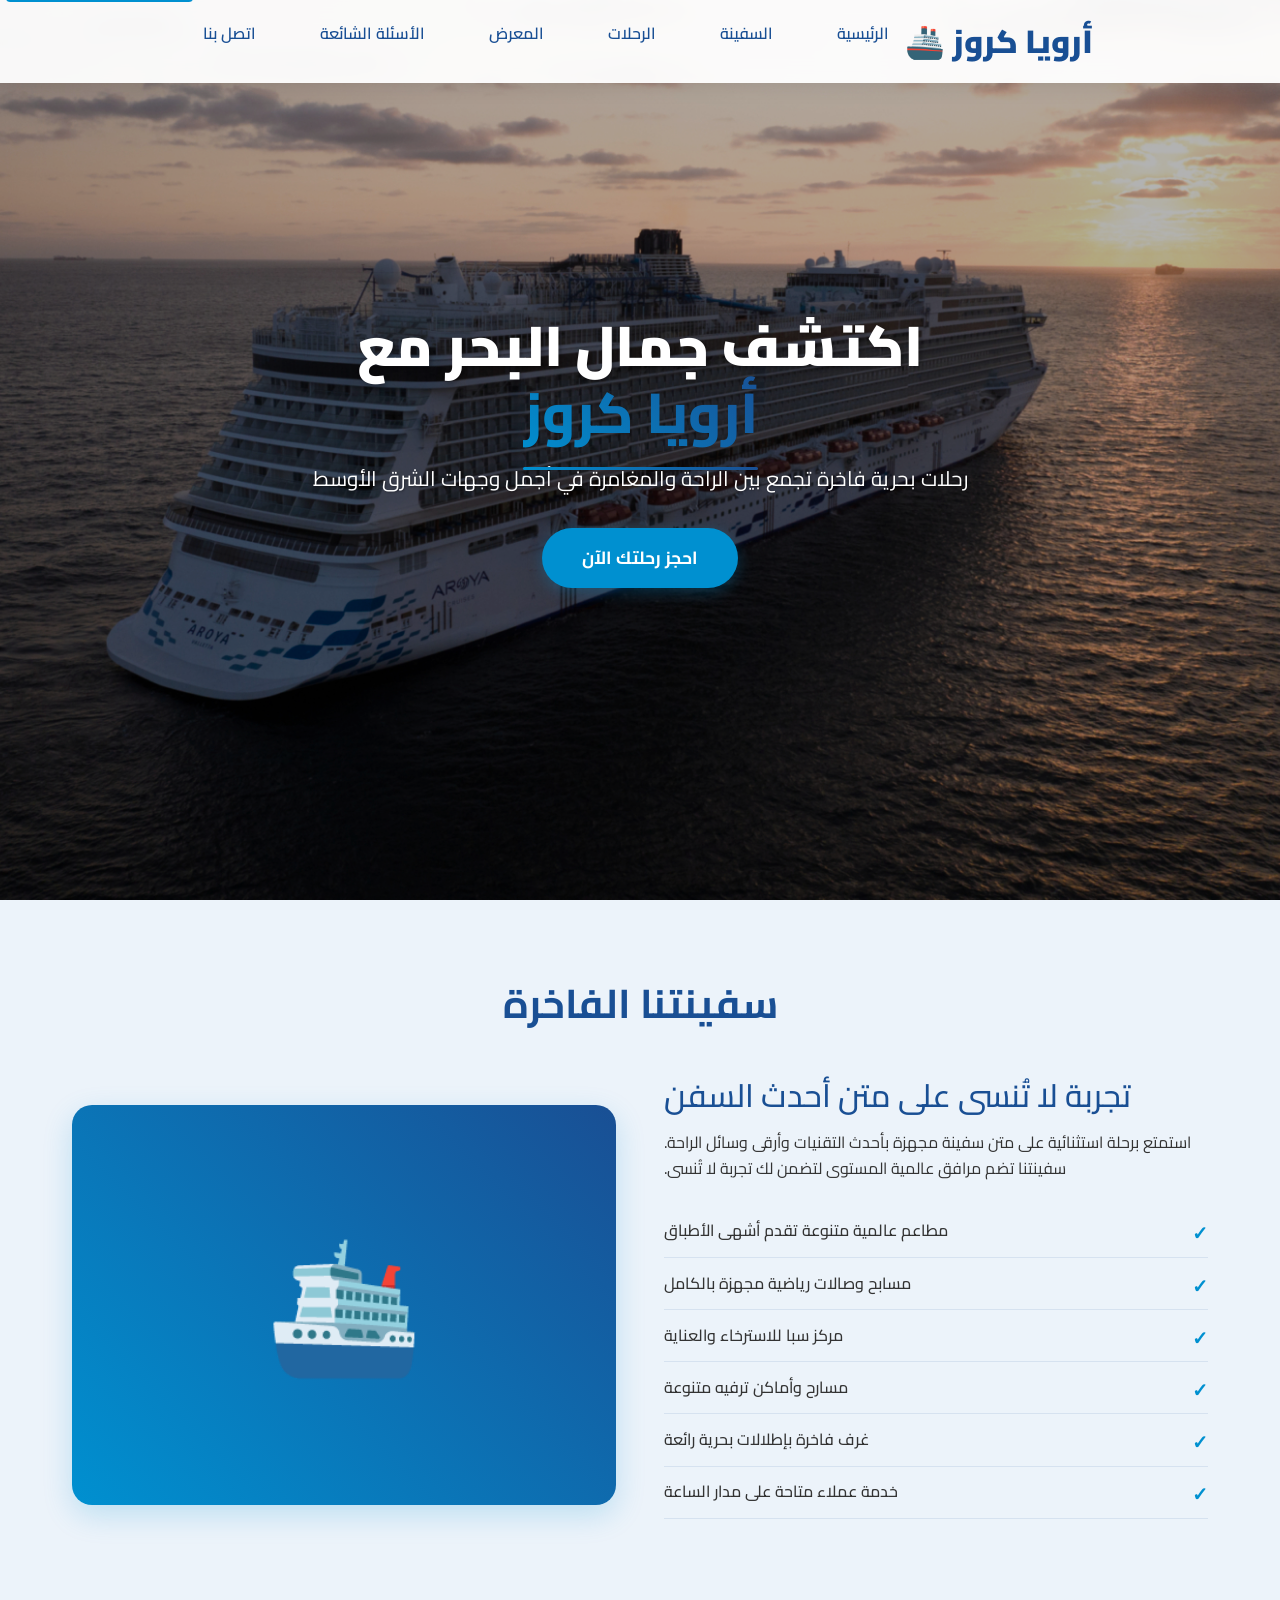
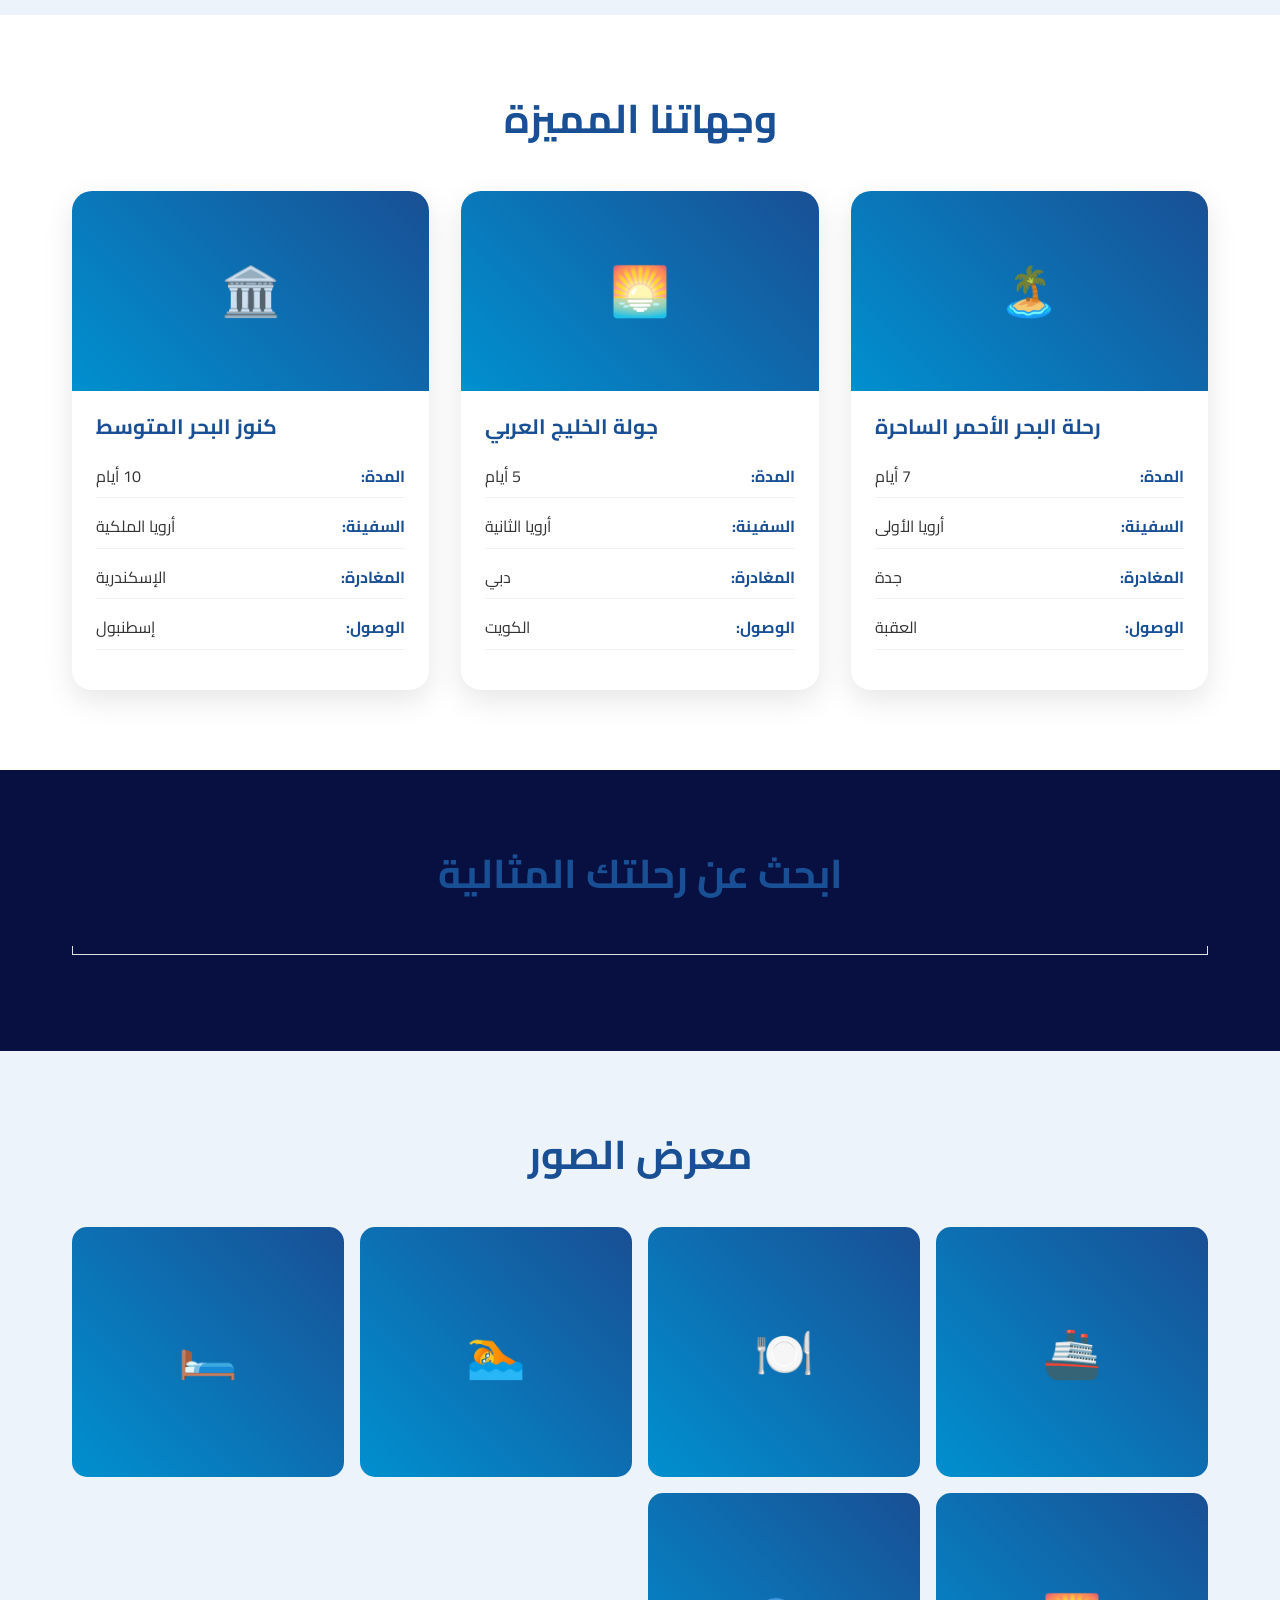
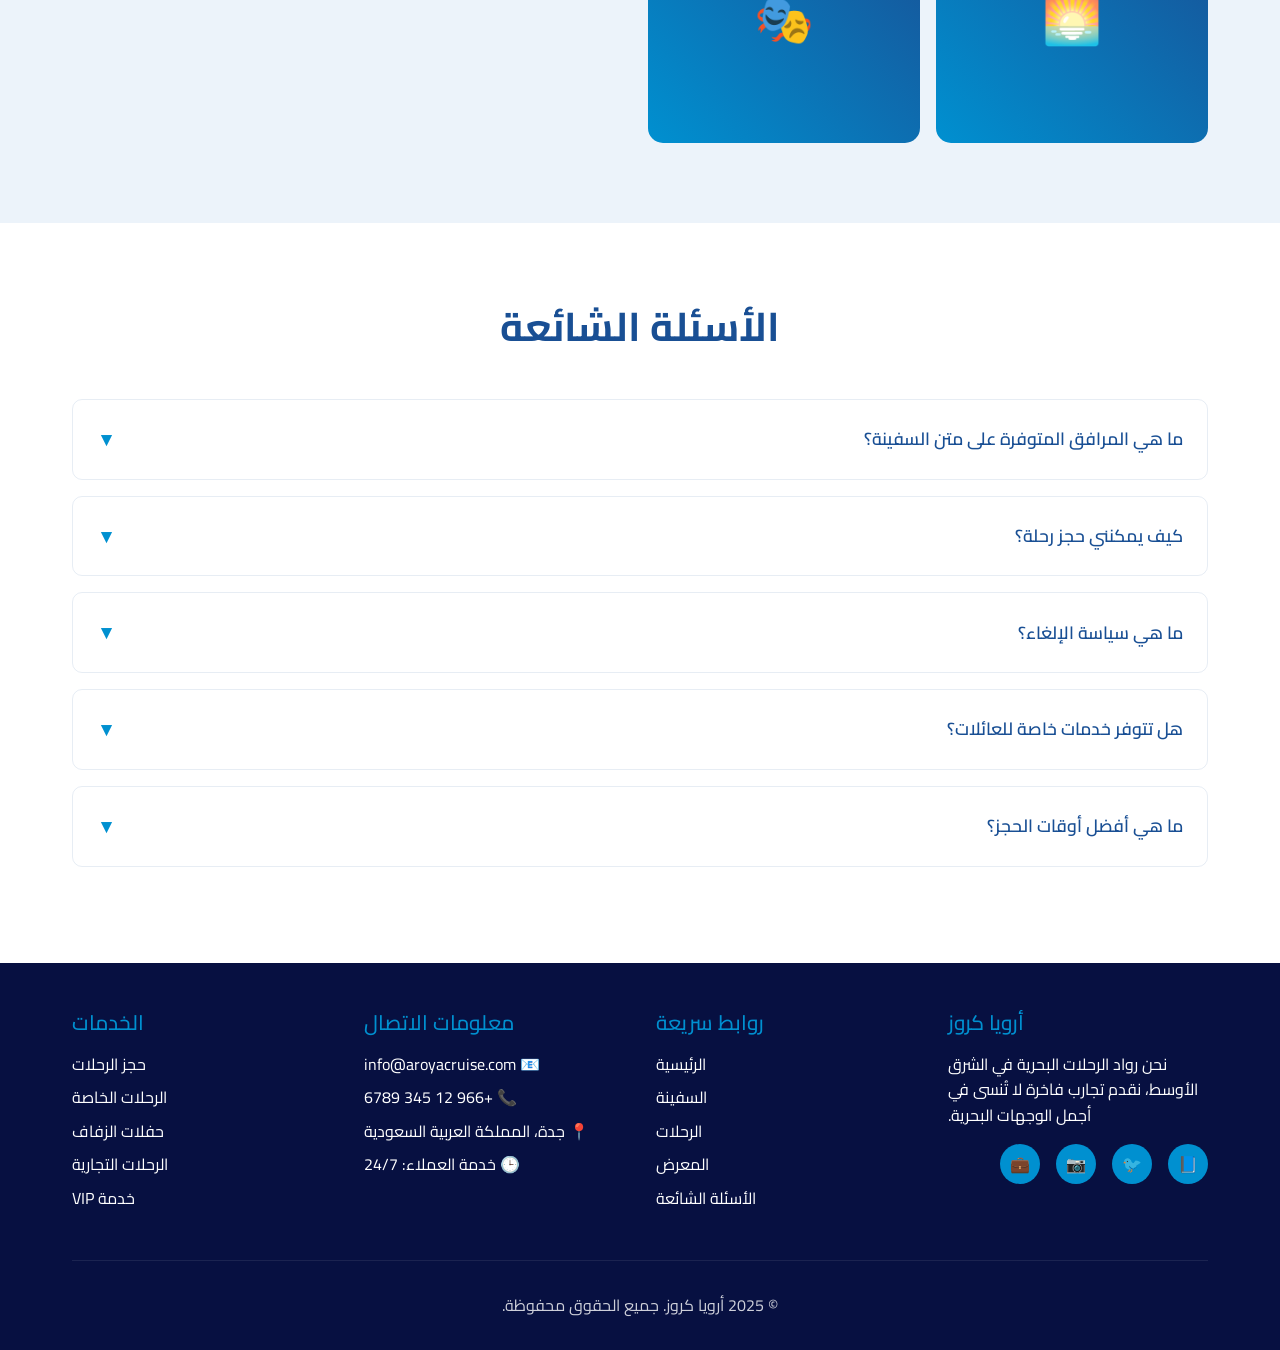
<file: index.html>
<!DOCTYPE html>
<html lang="ar" dir="rtl">

<head>
    <meta charset="UTF-8">
    <meta name="viewport" content="width=device-width, initial-scale=1.0">
    <meta name="description"
        content="أروع رحلات الكروز في الشرق الأوسط مع أرويا كروز - استمتع بتجربة فاخرة وخدمة استثنائية في البحر الأحمر والخليج العربي">
    <meta name="keywords" content="كروز, رحلات بحرية, أرويا, السعودية, البحر الأحمر, سياحة">
    <meta name="author" content="Aroya Cruise">
    <meta name="robots" content="index, follow">

    <!-- Open Graph Tags -->
    <meta property="og:title" content="أرويا كروز - رحلات بحرية فاخرة">
    <meta property="og:description" content="اكتشف أجمل الوجهات البحرية مع أرويا كروز">
    <meta property="og:type" content="website">
    <meta property="og:locale" content="ar_SA">

    <title>أرويا كروز - رحلات بحرية فاخرة في الشرق الأوسط</title>

    <!-- Favicon -->
    <link rel="icon" type="image/svg+xml"
        href="data:image/svg+xml,<svg xmlns='http://www.w3.org/2000/svg' viewBox='0 0 100 100'><text y='.9em' font-size='90'>🚢</text></svg>">

    <!-- Preconnect to Google Fonts -->
    <link rel="preconnect" href="https://fonts.googleapis.com">
    <link rel="preconnect" href="https://fonts.gstatic.com" crossorigin>
    <link href="https://fonts.googleapis.com/css2?family=Cairo:wght@300;400;600;700;900&display=swap" rel="stylesheet">


    <!-- For Search Box Engine -->
    <link rel="stylesheet" href="./css/searchBox/bootstrap.min.css">
    <link rel="stylesheet" href="./css/searchBox/cruise-search-form-option-6.css">
    <link rel="stylesheet" href="./css/searchBox/font-awesome.min.css">

    <link rel="stylesheet" href="./css/style.css">
    <link rel="stylesheet" href="./css/navbar.css">



    <script language="javascript" type="text/javascript" src="./js/searchBox/OVExplore.min.js"></script>

    <script>
        window.OVExplore6 = {
            /*'OVExplore' name should be match with your tag's search-form-settings property. i.e. <ody-search-form search-form-settings="OVExplore"></ody-search-form> */
            preferences: {
                languageId: "13", // Set your Language Id. Default Value : 1
                siteItemId: "1299888", // Replace your SIID here.
                sid1: "", // External ref 1
                sid2: "", // External ref 2
                referrer: "",
                showStateNCountryWithPorts: true,
                resultWindowType: "_blank", //specifies result window type of results Options: 1._blank 2._self 3._top
                cruiseSearchFields: {
                    // specifies the fields to be displayed on cruise search form, one can move fields from basic to advance and vice versa as per his/her preference */
                    basic: [
                        "destination",
                        "sailingdate",
                        "duration",
                        "departureport",
                        //"cruiseline",
                        //"ship",
                        //"cruisetypecheckbox",
                        //"packagetourscheckbox",
                        //"allpackagescheckbox",
                        //"allpackagescheckbox",
                        //"includeinternalcruiselinescheckbox",
                        //"newwindowcheckbox",
                    ],
                    advance: [
                        "ship",
                        "cruisetypecheckbox",
                        "packagetourscheckbox",
                        "allpackagescheckbox",
                        "allpackagescheckbox",
                        "includeinternalcruiselinescheckbox",
                        "newwindowcheckbox"
                    ],
                },
            },
            siteSettings: {
                productType: "cruise",
                domain: "book.mycruiseksa.com", // Replace your domain name here.
                // theme: "default",
                numberOfCols: 4,
                themeColor: "#0071a9|#fff|#0071a9|#fff", // specfies primary | secondary| text color | button text color for search form Default value:#0978bd|#8eccf3|#fff|#fff
            },
            cruiseWidgetSettings: {
                widgetType:
                    "single" /* To be used to set select dropdown type versions. Default value: multiple, Options: 1.multiple 2.single*/,
            },
        };

    </script>
</head>

<body>
    <a href="#main" class="skip-link">انتقل إلى المحتوى الرئيسي</a>

    <!-- Navbar -->
    <nav class="navbar" role="navigation" aria-label="التنقل الرئيسي">
        <div class="nav-container">
            <a href="#" class="logo" aria-label="أرويا كروز - الصفحة الرئيسية">أرويا كروز 🚢</a>
            <button class="menu-toggle" aria-label="فتح القائمة" aria-expanded="false"
                aria-controls="nav-links">☰</button>
            <ul class="nav-links" id="nav-links">
                <li><a href="#home">الرئيسية</a></li>
                <li><a href="#ship">السفينة</a></li>
                <li><a href="#travels">الرحلات</a></li>
                <li><a href="#gallery">المعرض</a></li>
                <li><a href="#faq">الأسئلة الشائعة</a></li>
                <li><a href="#contact">اتصل بنا</a></li>
            </ul>
        </div>
    </nav>

    <main id="main">
        <!-- Hero Section -->
        <section id="home" class="hero">
            <div class="hero-content">
                <h1>
                    اكتشف جمال البحر مع
                    <br>
                    <span class="brand-highlight">
                        أرويا كروز
                    </span>
                </h1>
                <p>رحلات بحرية فاخرة تجمع بين الراحة والمغامرة في أجمل وجهات الشرق الأوسط</p>
                <a href="#search" class="cta-button" aria-label="احجز رحلتك الآن">احجز رحلتك الآن</a>
            </div>
        </section>

        <!-- Ship Section -->
        <section id="ship" class="section">
            <div class="container">
                <h2 class="section-title">سفينتنا الفاخرة</h2>
                <div class="ship-content">
                    <div class="ship-info">
                        <h3>تجربة لا تُنسى على متن أحدث السفن</h3>
                        <p>استمتع برحلة استثنائية على متن سفينة مجهزة بأحدث التقنيات وأرقى وسائل الراحة. سفينتنا تضم
                            مرافق عالمية المستوى لتضمن لك تجربة لا تُنسى.</p>
                        <ul class="ship-features">
                            <li>مطاعم عالمية متنوعة تقدم أشهى الأطباق</li>
                            <li>مسابح وصالات رياضية مجهزة بالكامل</li>
                            <li>مركز سبا للاسترخاء والعناية</li>
                            <li>مسارح وأماكن ترفيه متنوعة</li>
                            <li>غرف فاخرة بإطلالات بحرية رائعة</li>
                            <li>خدمة عملاء متاحة على مدار الساعة</li>
                        </ul>
                    </div>
                    <div class="ship-image" role="img" aria-label="صورة السفينة الفاخرة">
                        🛳️
                    </div>
                </div>
            </div>
        </section>

        <!-- Travels Section -->
        <section id="travels" class="section travels">
            <div class="container">
                <h2 class="section-title">وجهاتنا المميزة</h2>
                <div class="travels-grid">
                    <article class="travel-card">
                        <div class="travel-image" role="img" aria-label="رحلة البحر الأحمر">🏝️</div>
                        <div class="travel-info">
                            <h4>رحلة البحر الأحمر الساحرة</h4>
                            <div class="travel-details">
                                <div class="travel-detail">
                                    <span><strong>المدة:</strong></span>
                                    <span>7 أيام</span>
                                </div>
                                <div class="travel-detail">
                                    <span><strong>السفينة:</strong></span>
                                    <span>أرويا الأولى</span>
                                </div>
                                <div class="travel-detail">
                                    <span><strong>المغادرة:</strong></span>
                                    <span>جدة</span>
                                </div>
                                <div class="travel-detail">
                                    <span><strong>الوصول:</strong></span>
                                    <span>العقبة</span>
                                </div>
                            </div>
                        </div>
                    </article>

                    <article class="travel-card">
                        <div class="travel-image" role="img" aria-label="رحلة الخليج العربي">🌅</div>
                        <div class="travel-info">
                            <h4>جولة الخليج العربي</h4>
                            <div class="travel-details">
                                <div class="travel-detail">
                                    <span><strong>المدة:</strong></span>
                                    <span>5 أيام</span>
                                </div>
                                <div class="travel-detail">
                                    <span><strong>السفينة:</strong></span>
                                    <span>أرويا الثانية</span>
                                </div>
                                <div class="travel-detail">
                                    <span><strong>المغادرة:</strong></span>
                                    <span>دبي</span>
                                </div>
                                <div class="travel-detail">
                                    <span><strong>الوصول:</strong></span>
                                    <span>الكويت</span>
                                </div>
                            </div>
                        </div>
                    </article>

                    <article class="travel-card">
                        <div class="travel-image" role="img" aria-label="رحلة البحر المتوسط">🏛️</div>
                        <div class="travel-info">
                            <h4>كنوز البحر المتوسط</h4>
                            <div class="travel-details">
                                <div class="travel-detail">
                                    <span><strong>المدة:</strong></span>
                                    <span>10 أيام</span>
                                </div>
                                <div class="travel-detail">
                                    <span><strong>السفينة:</strong></span>
                                    <span>أرويا الملكية</span>
                                </div>
                                <div class="travel-detail">
                                    <span><strong>المغادرة:</strong></span>
                                    <span>الإسكندرية</span>
                                </div>
                                <div class="travel-detail">
                                    <span><strong>الوصول:</strong></span>
                                    <span>إسطنبول</span>
                                </div>
                            </div>
                        </div>
                    </article>
                </div>
            </div>
        </section>

        <!-- Search Section -->
        <section id="search" class="section search">
            <div class="container">
                <h2 class="section-title">ابحث عن رحلتك المثالية</h2>

                <div class="tab-content border border-top-0 mb-3 custom-tab-content" id="nav-tabContent">
                    <div class="tab-pane fade pt-2 show active" id="option-six" role="tabpanel"
                        aria-labelledby="option-six-tab">
                        <ody-search-form search-form-settings="OVExplore6"></ody-search-form>
                    </div>
                </div>
                <!-- <form class="search-form" role="search" aria-label="نموذج البحث عن الرحلات">
                    <div class="form-group">
                        <label for="destination">الوجهة</label>
                        <select id="destination" name="destination" required>
                            <option value="">اختر الوجهة</option>
                            <option value="red-sea">البحر الأحمر</option>
                            <option value="gulf">الخليج العربي</option>
                            <option value="mediterranean">البحر المتوسط</option>
                        </select>
                    </div>

                    <div class="form-group">
                        <label for="departure-date">تاريخ المغادرة</label>
                        <input type="date" id="departure-date" name="departure-date" required>
                    </div>

                    <div class="form-group">
                        <label for="duration">مدة الرحلة</label>
                        <select id="duration" name="duration" required>
                            <option value="">اختر المدة</option>
                            <option value="3-5">3-5 أيام</option>
                            <option value="5-7">5-7 أيام</option>
                            <option value="7-10">7-10 أيام</option>
                            <option value="10+">أكثر من 10 أيام</option>
                        </select>
                    </div>

                    <div class="form-group">
                        <label for="guests">عدد الضيوف</label>
                        <select id="guests" name="guests" required>
                            <option value="">اختر العدد</option>
                            <option value="1">شخص واحد</option>
                            <option value="2">شخصان</option>
                            <option value="3-4">3-4 أشخاص</option>
                            <option value="5+">5 أشخاص أو أكثر</option>
                        </select>
                    </div>

                    <button type="submit" class="search-button">ابحث الآن</button>
                </form> -->
            </div>
        </section>

        <!-- Gallery Section -->
        <section id="gallery" class="section">
            <div class="container">
                <h2 class="section-title">معرض الصور</h2>
                <div class="gallery-grid">
                    <div class="gallery-item" role="img" aria-label="منظر السفينة من الخارج" tabindex="0">🚢</div>
                    <div class="gallery-item" role="img" aria-label="المطعم الرئيسي" tabindex="0">🍽️</div>
                    <div class="gallery-item" role="img" aria-label="المسبح على الطابق العلوي" tabindex="0">🏊</div>
                    <div class="gallery-item" role="img" aria-label="الكابينة الفاخرة" tabindex="0">🛏️</div>
                    <div class="gallery-item" role="img" aria-label="منظر غروب الشمس" tabindex="0">🌅</div>
                    <div class="gallery-item" role="img" aria-label="صالة الترفيه" tabindex="0">🎭</div>
                </div>
            </div>
        </section>

        <!-- FAQ Section -->
        <section id="faq" class="section faq">
            <div class="container">
                <h2 class="section-title">الأسئلة الشائعة</h2>
                <div class="faq-container">
                    <div class="faq-item">
                        <button class="faq-question" aria-expanded="false" aria-controls="faq-1">
                            <span>ما هي المرافق المتوفرة على متن السفينة؟</span>
                            <span class="faq-icon">▼</span>
                        </button>
                        <div class="faq-answer" id="faq-1">
                            <p>تشمل سفينة أرويا كروز مطاعم متنوعة، مسابح، صالات رياضية، مركز سبا، مسارح، ومرافق ترفيهية
                                أخرى. كما توفر غرف فاخرة بإطلالات بحرية رائعة وخدمة عملاء على مدار الساعة.</p>
                        </div>
                    </div>

                    <div class="faq-item">
                        <button class="faq-question" aria-expanded="false" aria-controls="faq-2">
                            <span>كيف يمكنني حجز رحلة؟</span>
                            <span class="faq-icon">▼</span>
                        </button>
                        <div class="faq-answer" id="faq-2">
                            <p>يمكنك حجز رحلتك بسهولة من خلال موقعنا الإلكتروني أو عبر الاتصال بخدمة العملاء. نوفر أيضاً
                                إمكانية الحجز من خلال وكلاء السفر المعتمدين في جميع أنحاء المنطقة.</p>
                        </div>
                    </div>

                    <div class="faq-item">
                        <button class="faq-question" aria-expanded="false" aria-controls="faq-3">
                            <span>ما هي سياسة الإلغاء؟</span>
                            <span class="faq-icon">▼</span>
                        </button>
                        <div class="faq-answer" id="faq-3">
                            <p>نوفر سياسة إلغاء مرنة تختلف حسب نوع الحجز وتوقيت الإلغاء. يمكن الإلغاء المجاني حتى 30
                                يوماً قبل موعد الرحلة، مع رسوم تدريجية بعد ذلك.</p>
                        </div>
                    </div>

                    <div class="faq-item">
                        <button class="faq-question" aria-expanded="false" aria-controls="faq-4">
                            <span>هل تتوفر خدمات خاصة للعائلات؟</span>
                            <span class="faq-icon">▼</span>
                        </button>
                        <div class="faq-answer" id="faq-4">
                            <p>نعم، نوفر برامج خاصة للأطفال، أنشطة عائلية، غرف عائلية واسعة، ومرافق مخصصة للعائلات. كما
                                يتوفر خدمة رعاية الأطفال المحترفة.</p>
                        </div>
                    </div>

                    <div class="faq-item">
                        <button class="faq-question" aria-expanded="false" aria-controls="faq-5">
                            <span>ما هي أفضل أوقات الحجز؟</span>
                            <span class="faq-icon">▼</span>
                        </button>
                        <div class="faq-answer" id="faq-5">
                            <p>أفضل أوقات الحجز هي في الربيع والخريف حيث يكون الطقس معتدلاً. ننصح بالحجز المبكر للحصول
                                على أفضل الأسعار والخيارات المتاحة.</p>
                        </div>
                    </div>
                </div>
            </div>
        </section>
    </main>

    <!-- Footer -->
    <footer id="contact" class="footer">
        <div class="container">
            <div class="footer-content">
                <div class="footer-section">
                    <h4>أرويا كروز</h4>
                    <p>نحن رواد الرحلات البحرية في الشرق الأوسط، نقدم تجارب فاخرة لا تُنسى في أجمل الوجهات البحرية.</p>
                    <div class="social-icons">
                        <a href="#" class="social-icon" aria-label="فيسبوك" rel="noopener noreferrer">📘</a>
                        <a href="#" class="social-icon" aria-label="تويتر" rel="noopener noreferrer">🐦</a>
                        <a href="#" class="social-icon" aria-label="إنستغرام" rel="noopener noreferrer">📷</a>
                        <a href="#" class="social-icon" aria-label="لينكد إن" rel="noopener noreferrer">💼</a>
                    </div>
                </div>

                <div class="footer-section">
                    <h4>روابط سريعة</h4>
                    <ul>
                        <li><a href="#home">الرئيسية</a></li>
                        <li><a href="#ship">السفينة</a></li>
                        <li><a href="#travels">الرحلات</a></li>
                        <li><a href="#gallery">المعرض</a></li>
                        <li><a href="#faq">الأسئلة الشائعة</a></li>
                    </ul>
                </div>

                <div class="footer-section">
                    <h4>معلومات الاتصال</h4>
                    <ul>
                        <li>📧 info@aroyacruise.com</li>
                        <li>📞 +966 12 345 6789</li>
                        <li>📍 جدة، المملكة العربية السعودية</li>
                        <li>🕒 خدمة العملاء: 24/7</li>
                    </ul>
                </div>

                <div class="footer-section">
                    <h4>الخدمات</h4>
                    <ul>
                        <li><a href="#">حجز الرحلات</a></li>
                        <li><a href="#">الرحلات الخاصة</a></li>
                        <li><a href="#">حفلات الزفاف</a></li>
                        <li><a href="#">الرحلات التجارية</a></li>
                        <li><a href="#">خدمة VIP</a></li>
                    </ul>
                </div>
            </div>

            <div class="footer-bottom">
                <p>&copy; 2025 أرويا كروز. جميع الحقوق محفوظة.</p>
            </div>
        </div>
    </footer>

    <script src="./js/script.js"></script>


    <!-- For Search Box Engine -->
    <script src="./js/searchBox/v321jquery.min.js"></script>
    <script src="./js/searchBox/bootstrap.min.js"></script>
</body>

</html>
</file>
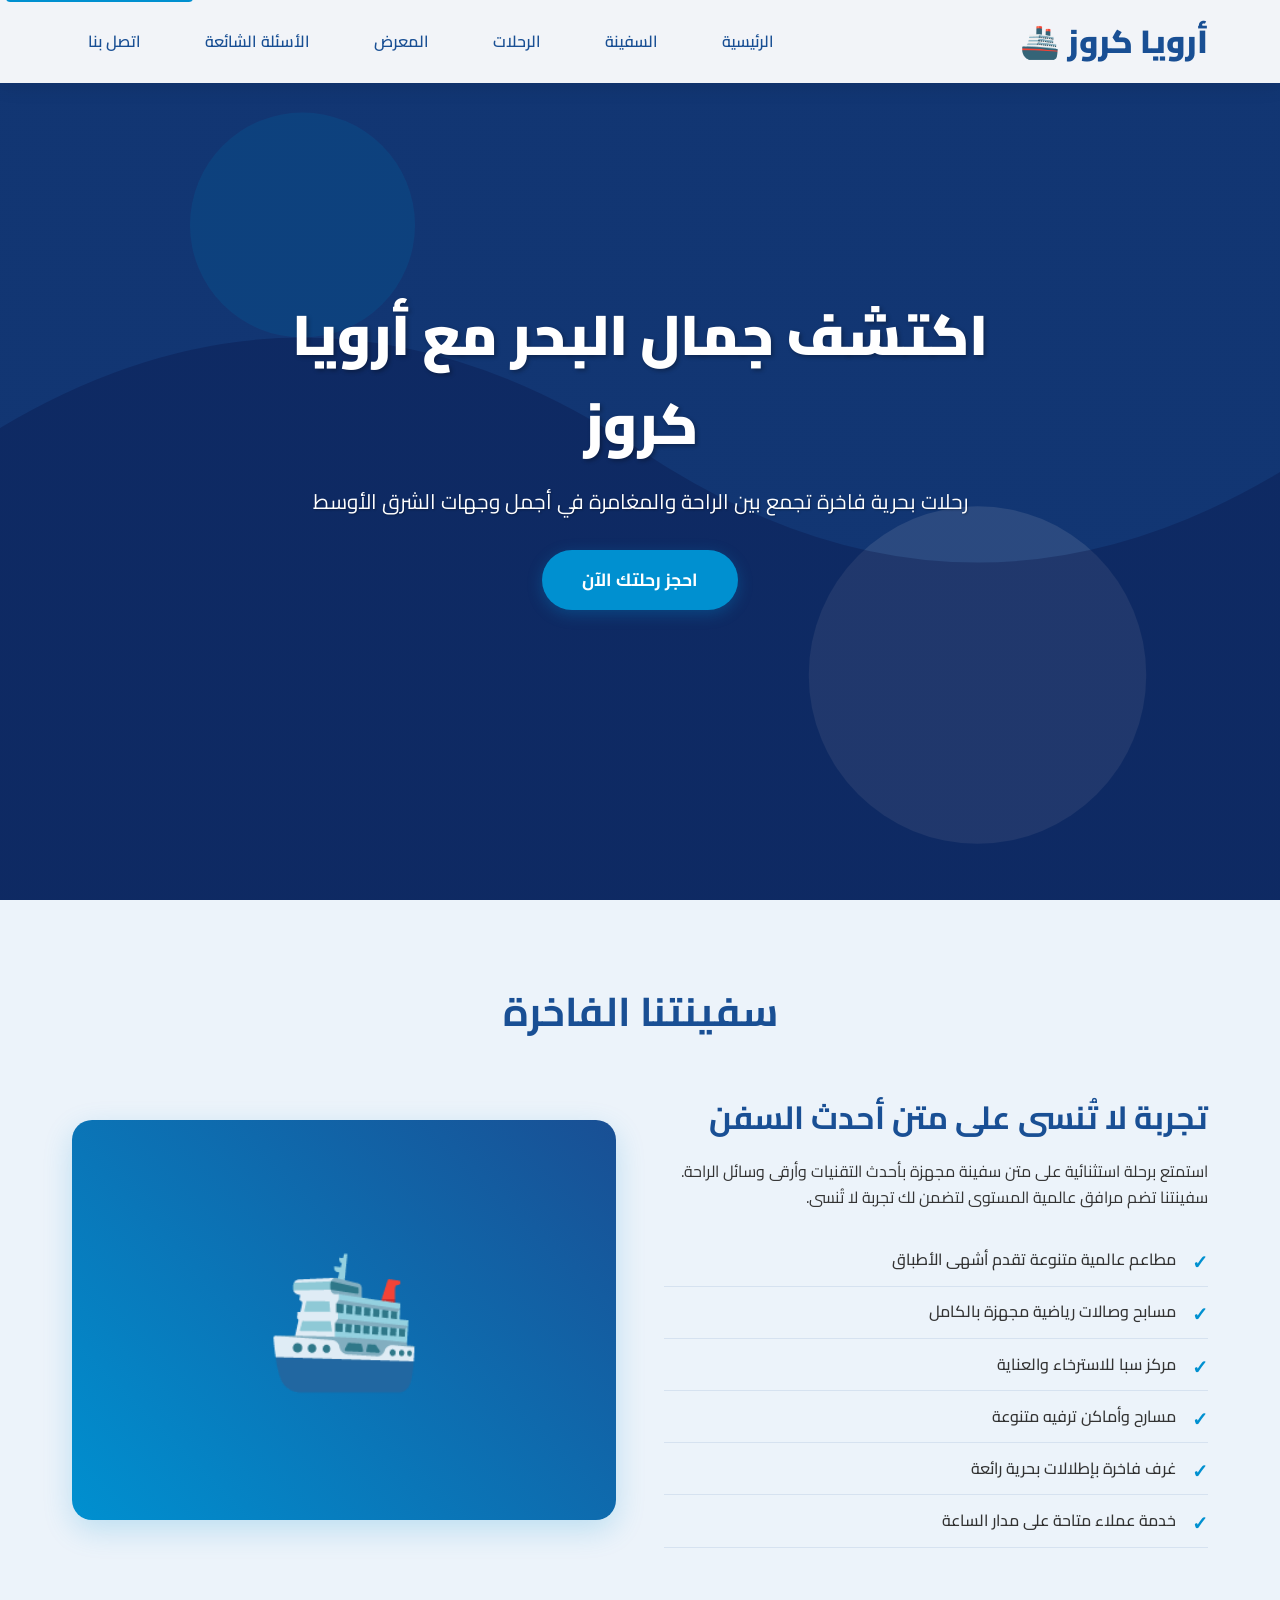
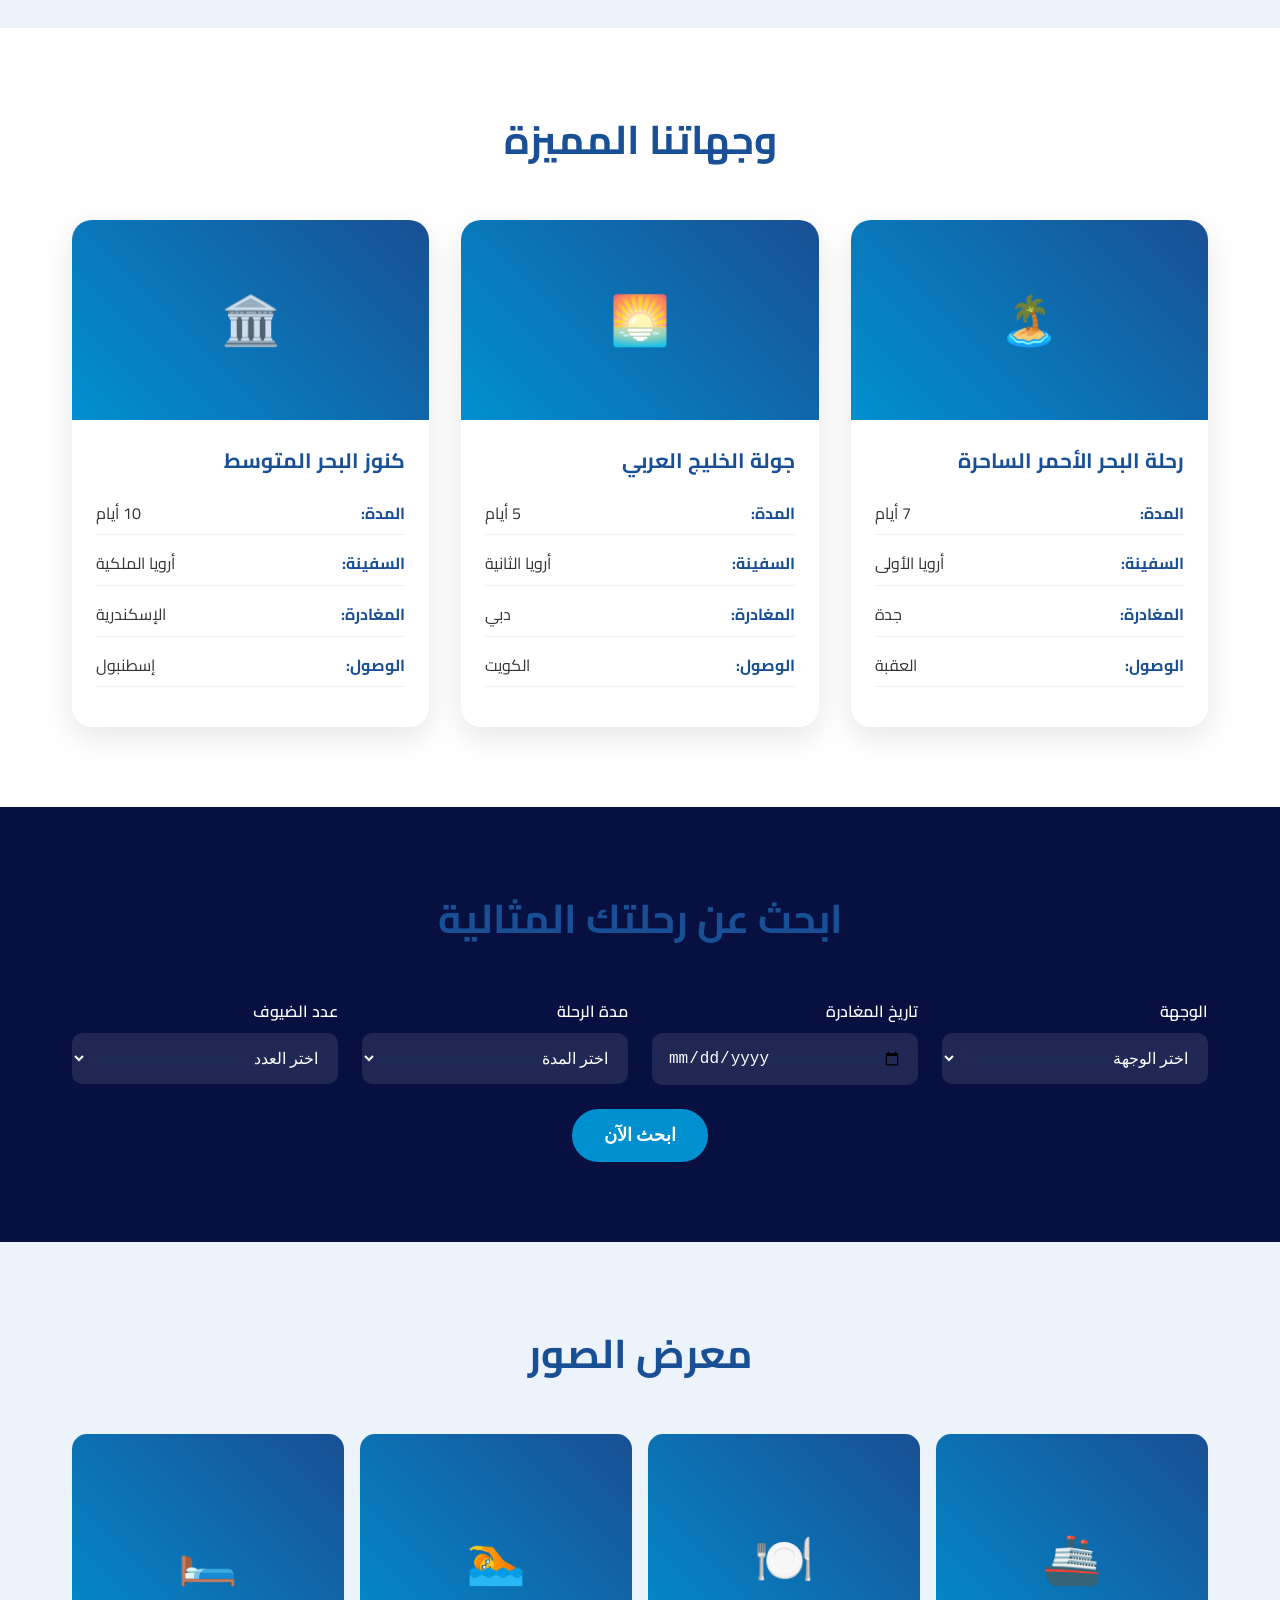
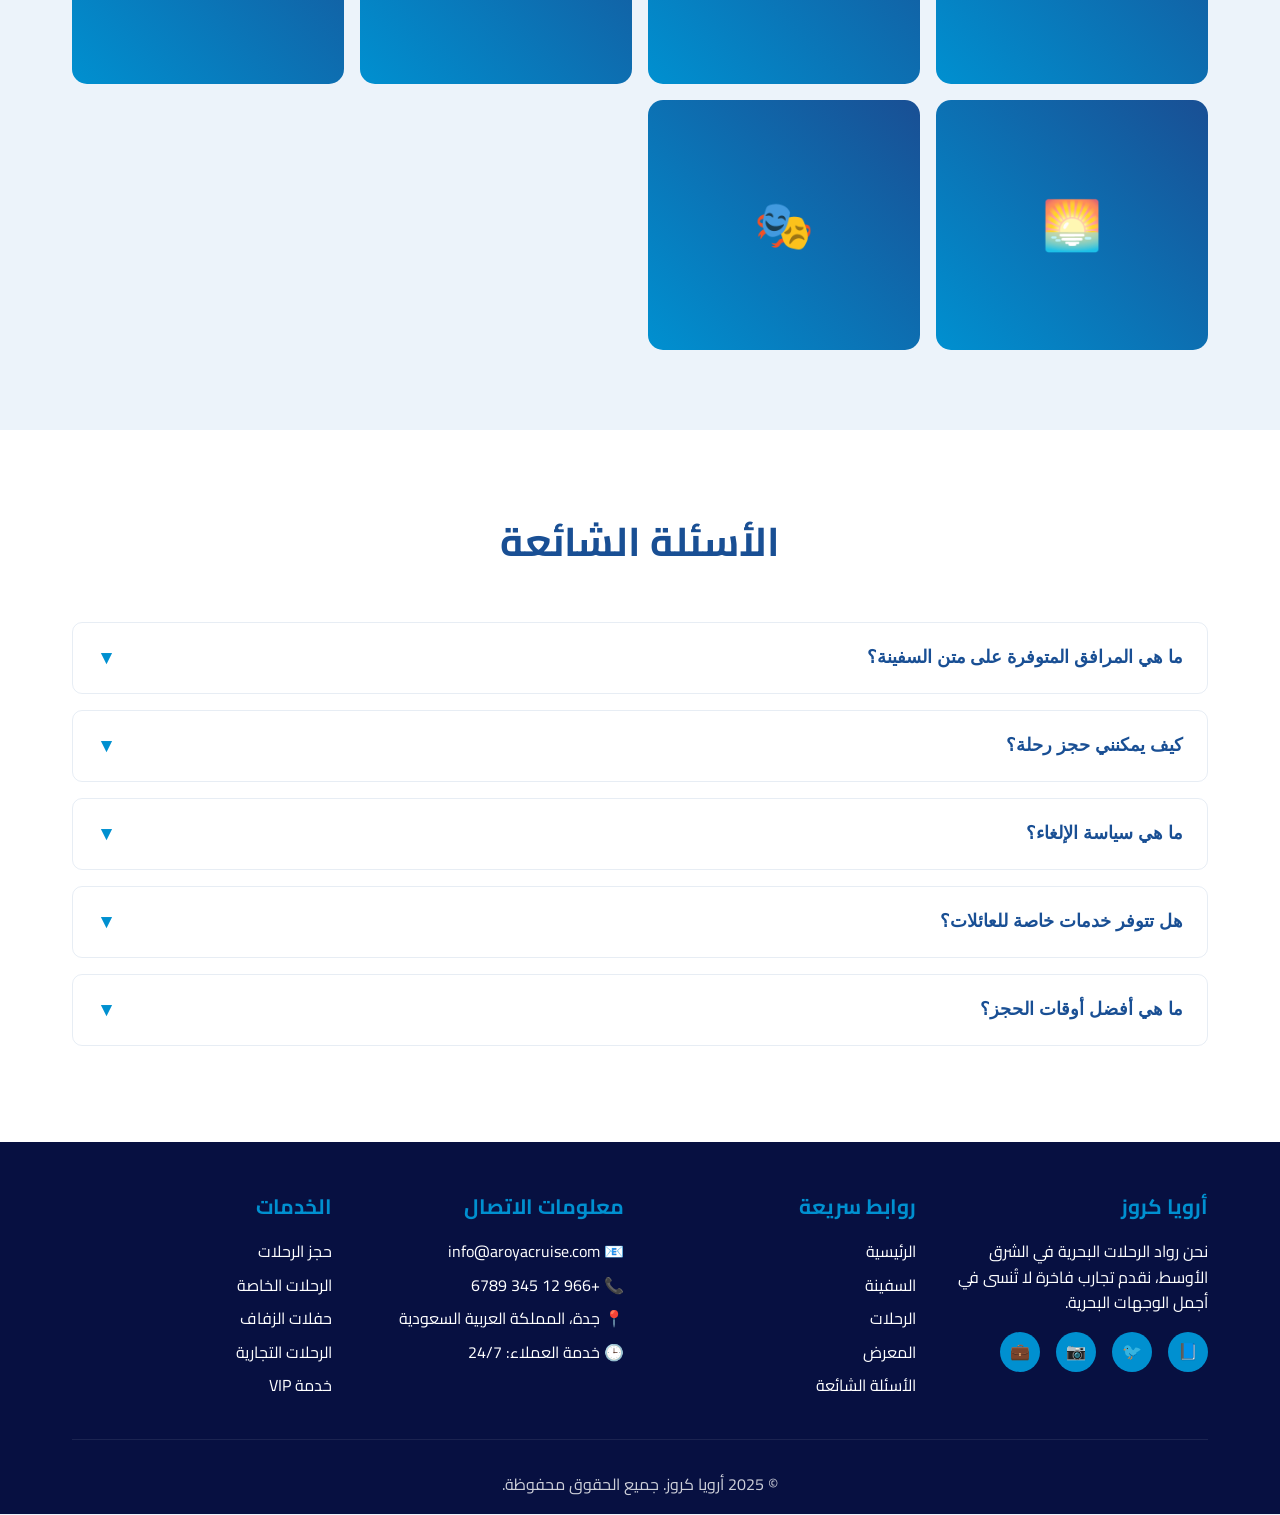
<file: aroya_cruise_landing2.html>
<!DOCTYPE html>
<html lang="ar" dir="rtl">
<head>
    <meta charset="UTF-8">
    <meta name="viewport" content="width=device-width, initial-scale=1.0">
    <meta name="description" content="أروع رحلات الكروز في الشرق الأوسط مع أرويا كروز - استمتع بتجربة فاخرة وخدمة استثنائية في البحر الأحمر والخليج العربي">
    <meta name="keywords" content="كروز, رحلات بحرية, أرويا, السعودية, البحر الأحمر, سياحة">
    <meta name="author" content="Aroya Cruise">
    <meta name="robots" content="index, follow">
    
    <!-- Open Graph Tags -->
    <meta property="og:title" content="أرويا كروز - رحلات بحرية فاخرة">
    <meta property="og:description" content="اكتشف أجمل الوجهات البحرية مع أرويا كروز">
    <meta property="og:type" content="website">
    <meta property="og:locale" content="ar_SA">
    
    <title>أرويا كروز - رحلات بحرية فاخرة في الشرق الأوسط</title>
    
    <!-- Favicon -->
    <link rel="icon" type="image/svg+xml" href="data:image/svg+xml,<svg xmlns='http://www.w3.org/2000/svg' viewBox='0 0 100 100'><text y='.9em' font-size='90'>🚢</text></svg>">
    
    <!-- Preconnect to Google Fonts -->
    <link rel="preconnect" href="https://fonts.googleapis.com">
    <link rel="preconnect" href="https://fonts.gstatic.com" crossorigin>
    <link href="https://fonts.googleapis.com/css2?family=Cairo:wght@300;400;600;700;900&display=swap" rel="stylesheet">
    
    <style>
        :root {
            --bg-section: #071041;
            --btn-color: #0090d0;
            --white-bg: #ecf3fa;
            --text-main: #194f94;
            --gray-optional: #333;
        }

        * {
            margin: 0;
            padding: 0;
            box-sizing: border-box;
        }

        body {
            font-family: 'Cairo', sans-serif;
            line-height: 1.6;
            color: var(--gray-optional);
            background-color: var(--white-bg);
        }

        /* Navbar */
        .navbar {
            position: fixed;
            top: 0;
            width: 100%;
            background: rgba(255, 255, 255, 0.95);
            backdrop-filter: blur(10px);
            z-index: 1000;
            padding: 1rem 0;
            box-shadow: 0 2px 20px rgba(0, 0, 0, 0.1);
        }

        .nav-container {
            max-width: 1200px;
            margin: 0 auto;
            display: flex;
            justify-content: space-between;
            align-items: center;
            padding: 0 2rem;
        }

        .logo {
            font-size: 2rem;
            font-weight: 900;
            color: var(--text-main);
            text-decoration: none;
        }

        .nav-links {
            display: flex;
            list-style: none;
            gap: 2rem;
        }

        .nav-links a {
            text-decoration: none;
            color: var(--text-main);
            font-weight: 600;
            transition: color 0.3s ease;
            padding: 0.5rem 1rem;
            border-radius: 25px;
        }

        .nav-links a:hover,
        .nav-links a:focus {
            color: var(--btn-color);
            background-color: rgba(0, 144, 208, 0.1);
            outline: none;
        }

        .menu-toggle {
            display: none;
            background: none;
            border: none;
            font-size: 1.5rem;
            cursor: pointer;
            color: var(--text-main);
        }

        /* Hero Section */
        .hero {
            height: 100vh;
            background: linear-gradient(rgba(7, 16, 65, 0.4), rgba(7, 16, 65, 0.4)),
                        url('data:image/svg+xml,<svg xmlns="http://www.w3.org/2000/svg" viewBox="0 0 1200 800"><rect fill="%23194f94" width="1200" height="800"/><circle fill="%230090d0" cx="300" cy="200" r="100" opacity="0.3"/><circle fill="%23ecf3fa" cx="900" cy="600" r="150" opacity="0.2"/><path fill="%23071041" d="M0,400 Q300,200 600,400 T1200,400 L1200,800 L0,800 Z" opacity="0.3"/></svg>');
            background-size: cover;
            background-position: center;
            display: flex;
            align-items: center;
            justify-content: center;
            text-align: center;
            color: white;
        }

        .hero-content {
            max-width: 800px;
            padding: 2rem;
        }

        .hero h1 {
            font-size: 3.5rem;
            font-weight: 900;
            margin-bottom: 1rem;
            text-shadow: 2px 2px 4px rgba(0, 0, 0, 0.3);
        }

        .hero p {
            font-size: 1.3rem;
            margin-bottom: 2rem;
            text-shadow: 1px 1px 2px rgba(0, 0, 0, 0.3);
        }

        .cta-button {
            display: inline-block;
            background: var(--btn-color);
            color: white;
            padding: 1rem 2.5rem;
            text-decoration: none;
            border-radius: 50px;
            font-weight: 700;
            font-size: 1.1rem;
            transition: all 0.3s ease;
            box-shadow: 0 4px 15px rgba(0, 144, 208, 0.3);
        }

        .cta-button:hover,
        .cta-button:focus {
            transform: translateY(-2px);
            box-shadow: 0 6px 20px rgba(0, 144, 208, 0.4);
            outline: 3px solid rgba(255, 255, 255, 0.5);
        }

        /* Section Styles */
        .section {
            padding: 5rem 0;
        }

        .container {
            max-width: 1200px;
            margin: 0 auto;
            padding: 0 2rem;
        }

        .section-title {
            font-size: 2.5rem;
            color: var(--text-main);
            text-align: center;
            margin-bottom: 3rem;
            font-weight: 700;
        }

        /* Ship Section */
        .ship-content {
            display: grid;
            grid-template-columns: 1fr 1fr;
            gap: 3rem;
            align-items: center;
        }

        .ship-image {
            width: 100%;
            height: 400px;
            background: linear-gradient(45deg, var(--btn-color), var(--text-main));
            border-radius: 20px;
            display: flex;
            align-items: center;
            justify-content: center;
            font-size: 8rem;
            color: white;
            box-shadow: 0 10px 30px rgba(0, 144, 208, 0.2);
        }

        .ship-info h3 {
            font-size: 2rem;
            color: var(--text-main);
            margin-bottom: 1rem;
        }

        .ship-features {
            list-style: none;
            margin-top: 1.5rem;
        }

        .ship-features li {
            padding: 0.8rem 0;
            border-bottom: 1px solid rgba(25, 79, 148, 0.1);
            position: relative;
            padding-right: 2rem;
            font-weight: 500;
        }

        .ship-features li:before {
            content: '✓';
            position: absolute;
            right: 0;
            color: var(--btn-color);
            font-weight: bold;
            font-size: 1.2rem;
        }

        /* Travels Section */
        .travels {
            background: white;
        }

        .travels-grid {
            display: grid;
            grid-template-columns: repeat(auto-fit, minmax(300px, 1fr));
            gap: 2rem;
            margin-top: 2rem;
        }

        .travel-card {
            background: white;
            border-radius: 20px;
            overflow: hidden;
            box-shadow: 0 10px 30px rgba(0, 0, 0, 0.1);
            transition: transform 0.3s ease, box-shadow 0.3s ease;
        }

        .travel-card:hover {
            transform: translateY(-5px);
            box-shadow: 0 20px 40px rgba(0, 0, 0, 0.15);
        }

        .travel-image {
            height: 200px;
            background: linear-gradient(45deg, var(--btn-color), var(--text-main));
            display: flex;
            align-items: center;
            justify-content: center;
            font-size: 3rem;
            color: white;
        }

        .travel-info {
            padding: 1.5rem;
        }

        .travel-info h4 {
            font-size: 1.3rem;
            color: var(--text-main);
            margin-bottom: 1rem;
            font-weight: 700;
        }

        .travel-details {
            display: grid;
            gap: 0.5rem;
            margin-bottom: 1rem;
        }

        .travel-detail {
            display: flex;
            justify-content: space-between;
            align-items: center;
            padding: 0.5rem 0;
            border-bottom: 1px solid rgba(0, 0, 0, 0.05);
        }

        .travel-detail strong {
            color: var(--text-main);
        }

        /* Search Section */
        .search {
            background: var(--bg-section);
            color: white;
        }

        .search-form {
            display: grid;
            grid-template-columns: repeat(auto-fit, minmax(250px, 1fr));
            gap: 1.5rem;
            margin-top: 2rem;
        }

        .form-group {
            display: flex;
            flex-direction: column;
        }

        .form-group label {
            margin-bottom: 0.5rem;
            font-weight: 600;
            color: white;
        }

        .form-group input,
        .form-group select {
            padding: 1rem;
            border: none;
            border-radius: 10px;
            font-size: 1rem;
            background: rgba(255, 255, 255, 0.1);
            color: white;
            backdrop-filter: blur(10px);
        }

        .form-group input::placeholder {
            color: rgba(255, 255, 255, 0.7);
        }

        .search-button {
            grid-column: 1 / -1;
            background: var(--btn-color);
            color: white;
            padding: 1rem 2rem;
            border: none;
            border-radius: 50px;
            font-size: 1.1rem;
            font-weight: 700;
            cursor: pointer;
            transition: all 0.3s ease;
            justify-self: center;
            max-width: 300px;
        }

        .search-button:hover,
        .search-button:focus {
            transform: translateY(-2px);
            box-shadow: 0 6px 20px rgba(0, 144, 208, 0.4);
            outline: 3px solid rgba(255, 255, 255, 0.3);
        }

        /* Gallery Section */
        .gallery-grid {
            display: grid;
            grid-template-columns: repeat(auto-fit, minmax(250px, 1fr));
            gap: 1rem;
            margin-top: 2rem;
        }

        .gallery-item {
            height: 250px;
            background: linear-gradient(45deg, var(--btn-color), var(--text-main));
            border-radius: 15px;
            display: flex;
            align-items: center;
            justify-content: center;
            font-size: 3rem;
            color: white;
            cursor: pointer;
            transition: transform 0.3s ease;
            position: relative;
            overflow: hidden;
        }

        .gallery-item:hover {
            transform: scale(1.05);
        }

        .gallery-item::after {
            content: '';
            position: absolute;
            inset: 0;
            background: rgba(0, 0, 0, 0.2);
            opacity: 0;
            transition: opacity 0.3s ease;
        }

        .gallery-item:hover::after {
            opacity: 1;
        }

        /* FAQ Section */
        .faq {
            background: white;
        }

        .faq-item {
            margin-bottom: 1rem;
            border: 1px solid rgba(25, 79, 148, 0.1);
            border-radius: 10px;
            overflow: hidden;
        }

        .faq-question {
            width: 100%;
            padding: 1.5rem;
            background: none;
            border: none;
            text-align: right;
            font-size: 1.1rem;
            font-weight: 600;
            color: var(--text-main);
            cursor: pointer;
            display: flex;
            justify-content: space-between;
            align-items: center;
            transition: background-color 0.3s ease;
        }

        .faq-question:hover,
        .faq-question:focus {
            background-color: rgba(25, 79, 148, 0.05);
            outline: none;
        }

        .faq-icon {
            transition: transform 0.3s ease;
            font-size: 1.2rem;
            color: var(--btn-color);
        }

        .faq-item.active .faq-icon {
            transform: rotate(180deg);
        }

        .faq-answer {
            padding: 0 1.5rem;
            max-height: 0;
            overflow: hidden;
            transition: all 0.3s ease;
        }

        .faq-item.active .faq-answer {
            padding: 1.5rem;
            max-height: 200px;
        }

        /* Footer */
        .footer {
            background: var(--bg-section);
            color: white;
            padding: 3rem 0 1rem;
        }

        .footer-content {
            display: grid;
            grid-template-columns: repeat(auto-fit, minmax(250px, 1fr));
            gap: 2rem;
            margin-bottom: 2rem;
        }

        .footer-section h4 {
            font-size: 1.3rem;
            margin-bottom: 1rem;
            color: var(--btn-color);
        }

        .footer-section ul {
            list-style: none;
        }

        .footer-section ul li {
            margin-bottom: 0.5rem;
        }

        .footer-section ul li a {
            color: white;
            text-decoration: none;
            transition: color 0.3s ease;
        }

        .footer-section ul li a:hover,
        .footer-section ul li a:focus {
            color: var(--btn-color);
            outline: 1px solid var(--btn-color);
            padding: 0.2rem 0.5rem;
            border-radius: 5px;
        }

        .social-icons {
            display: flex;
            gap: 1rem;
            margin-top: 1rem;
        }

        .social-icon {
            width: 40px;
            height: 40px;
            background: var(--btn-color);
            border-radius: 50%;
            display: flex;
            align-items: center;
            justify-content: center;
            text-decoration: none;
            color: white;
            transition: transform 0.3s ease;
        }

        .social-icon:hover,
        .social-icon:focus {
            transform: scale(1.1);
            outline: 2px solid white;
        }

        .footer-bottom {
            text-align: center;
            padding-top: 2rem;
            border-top: 1px solid rgba(255, 255, 255, 0.1);
            opacity: 0.8;
        }

        /* Responsive Design */
        @media (max-width: 768px) {
            .menu-toggle {
                display: block;
            }

            .nav-links {
                display: none;
                position: absolute;
                top: 100%;
                left: 0;
                width: 100%;
                background: white;
                flex-direction: column;
                padding: 1rem;
                box-shadow: 0 2px 10px rgba(0, 0, 0, 0.1);
            }

            .nav-links.active {
                display: flex;
            }

            .hero h1 {
                font-size: 2.5rem;
            }

            .ship-content {
                grid-template-columns: 1fr;
                text-align: center;
            }

            .ship-image {
                order: -1;
            }

            .search-form {
                grid-template-columns: 1fr;
            }

            .section-title {
                font-size: 2rem;
            }
        }

        /* Focus styles for accessibility */
        *:focus {
            outline: 2px solid var(--btn-color);
            outline-offset: 2px;
        }

        /* Skip to content link */
        .skip-link {
            position: absolute;
            top: -40px;
            left: 6px;
            background: var(--btn-color);
            color: white;
            padding: 8px;
            text-decoration: none;
            border-radius: 4px;
            z-index: 1001;
        }

        .skip-link:focus {
            top: 6px;
        }
    </style>
</head>
<body>
    <a href="#main" class="skip-link">انتقل إلى المحتوى الرئيسي</a>
    
    <!-- Navbar -->
    <nav class="navbar" role="navigation" aria-label="التنقل الرئيسي">
        <div class="nav-container">
            <a href="#" class="logo" aria-label="أرويا كروز - الصفحة الرئيسية">أرويا كروز 🚢</a>
            <button class="menu-toggle" aria-label="فتح القائمة" aria-expanded="false" aria-controls="nav-links">☰</button>
            <ul class="nav-links" id="nav-links">
                <li><a href="#home">الرئيسية</a></li>
                <li><a href="#ship">السفينة</a></li>
                <li><a href="#travels">الرحلات</a></li>
                <li><a href="#gallery">المعرض</a></li>
                <li><a href="#faq">الأسئلة الشائعة</a></li>
                <li><a href="#contact">اتصل بنا</a></li>
            </ul>
        </div>
    </nav>

    <main id="main">
        <!-- Hero Section -->
        <section id="home" class="hero">
            <div class="hero-content">
                <h1>اكتشف جمال البحر مع أرويا كروز</h1>
                <p>رحلات بحرية فاخرة تجمع بين الراحة والمغامرة في أجمل وجهات الشرق الأوسط</p>
                <a href="#search" class="cta-button" aria-label="احجز رحلتك الآن">احجز رحلتك الآن</a>
            </div>
        </section>

        <!-- Ship Section -->
        <section id="ship" class="section">
            <div class="container">
                <h2 class="section-title">سفينتنا الفاخرة</h2>
                <div class="ship-content">
                    <div class="ship-info">
                        <h3>تجربة لا تُنسى على متن أحدث السفن</h3>
                        <p>استمتع برحلة استثنائية على متن سفينة مجهزة بأحدث التقنيات وأرقى وسائل الراحة. سفينتنا تضم مرافق عالمية المستوى لتضمن لك تجربة لا تُنسى.</p>
                        <ul class="ship-features">
                            <li>مطاعم عالمية متنوعة تقدم أشهى الأطباق</li>
                            <li>مسابح وصالات رياضية مجهزة بالكامل</li>
                            <li>مركز سبا للاسترخاء والعناية</li>
                            <li>مسارح وأماكن ترفيه متنوعة</li>
                            <li>غرف فاخرة بإطلالات بحرية رائعة</li>
                            <li>خدمة عملاء متاحة على مدار الساعة</li>
                        </ul>
                    </div>
                    <div class="ship-image" role="img" aria-label="صورة السفينة الفاخرة">
                        🛳️
                    </div>
                </div>
            </div>
        </section>

        <!-- Travels Section -->
        <section id="travels" class="section travels">
            <div class="container">
                <h2 class="section-title">وجهاتنا المميزة</h2>
                <div class="travels-grid">
                    <article class="travel-card">
                        <div class="travel-image" role="img" aria-label="رحلة البحر الأحمر">🏝️</div>
                        <div class="travel-info">
                            <h4>رحلة البحر الأحمر الساحرة</h4>
                            <div class="travel-details">
                                <div class="travel-detail">
                                    <span><strong>المدة:</strong></span>
                                    <span>7 أيام</span>
                                </div>
                                <div class="travel-detail">
                                    <span><strong>السفينة:</strong></span>
                                    <span>أرويا الأولى</span>
                                </div>
                                <div class="travel-detail">
                                    <span><strong>المغادرة:</strong></span>
                                    <span>جدة</span>
                                </div>
                                <div class="travel-detail">
                                    <span><strong>الوصول:</strong></span>
                                    <span>العقبة</span>
                                </div>
                            </div>
                        </div>
                    </article>

                    <article class="travel-card">
                        <div class="travel-image" role="img" aria-label="رحلة الخليج العربي">🌅</div>
                        <div class="travel-info">
                            <h4>جولة الخليج العربي</h4>
                            <div class="travel-details">
                                <div class="travel-detail">
                                    <span><strong>المدة:</strong></span>
                                    <span>5 أيام</span>
                                </div>
                                <div class="travel-detail">
                                    <span><strong>السفينة:</strong></span>
                                    <span>أرويا الثانية</span>
                                </div>
                                <div class="travel-detail">
                                    <span><strong>المغادرة:</strong></span>
                                    <span>دبي</span>
                                </div>
                                <div class="travel-detail">
                                    <span><strong>الوصول:</strong></span>
                                    <span>الكويت</span>
                                </div>
                            </div>
                        </div>
                    </article>

                    <article class="travel-card">
                        <div class="travel-image" role="img" aria-label="رحلة البحر المتوسط">🏛️</div>
                        <div class="travel-info">
                            <h4>كنوز البحر المتوسط</h4>
                            <div class="travel-details">
                                <div class="travel-detail">
                                    <span><strong>المدة:</strong></span>
                                    <span>10 أيام</span>
                                </div>
                                <div class="travel-detail">
                                    <span><strong>السفينة:</strong></span>
                                    <span>أرويا الملكية</span>
                                </div>
                                <div class="travel-detail">
                                    <span><strong>المغادرة:</strong></span>
                                    <span>الإسكندرية</span>
                                </div>
                                <div class="travel-detail">
                                    <span><strong>الوصول:</strong></span>
                                    <span>إسطنبول</span>
                                </div>
                            </div>
                        </div>
                    </article>
                </div>
            </div>
        </section>

        <!-- Search Section -->
        <section id="search" class="section search">
            <div class="container">
                <h2 class="section-title">ابحث عن رحلتك المثالية</h2>
                <form class="search-form" role="search" aria-label="نموذج البحث عن الرحلات">
                    <div class="form-group">
                        <label for="destination">الوجهة</label>
                        <select id="destination" name="destination" required>
                            <option value="">اختر الوجهة</option>
                            <option value="red-sea">البحر الأحمر</option>
                            <option value="gulf">الخليج العربي</option>
                            <option value="mediterranean">البحر المتوسط</option>
                        </select>
                    </div>
                    
                    <div class="form-group">
                        <label for="departure-date">تاريخ المغادرة</label>
                        <input type="date" id="departure-date" name="departure-date" required>
                    </div>
                    
                    <div class="form-group">
                        <label for="duration">مدة الرحلة</label>
                        <select id="duration" name="duration" required>
                            <option value="">اختر المدة</option>
                            <option value="3-5">3-5 أيام</option>
                            <option value="5-7">5-7 أيام</option>
                            <option value="7-10">7-10 أيام</option>
                            <option value="10+">أكثر من 10 أيام</option>
                        </select>
                    </div>
                    
                    <div class="form-group">
                        <label for="guests">عدد الضيوف</label>
                        <select id="guests" name="guests" required>
                            <option value="">اختر العدد</option>
                            <option value="1">شخص واحد</option>
                            <option value="2">شخصان</option>
                            <option value="3-4">3-4 أشخاص</option>
                            <option value="5+">5 أشخاص أو أكثر</option>
                        </select>
                    </div>
                    
                    <button type="submit" class="search-button">ابحث الآن</button>
                </form>
            </div>
        </section>

        <!-- Gallery Section -->
        <section id="gallery" class="section">
            <div class="container">
                <h2 class="section-title">معرض الصور</h2>
                <div class="gallery-grid">
                    <div class="gallery-item" role="img" aria-label="منظر السفينة من الخارج" tabindex="0">🚢</div>
                    <div class="gallery-item" role="img" aria-label="المطعم الرئيسي" tabindex="0">🍽️</div>
                    <div class="gallery-item" role="img" aria-label="المسبح على الطابق العلوي" tabindex="0">🏊</div>
                    <div class="gallery-item" role="img" aria-label="الكابينة الفاخرة" tabindex="0">🛏️</div>
                    <div class="gallery-item" role="img" aria-label="منظر غروب الشمس" tabindex="0">🌅</div>
                    <div class="gallery-item" role="img" aria-label="صالة الترفيه" tabindex="0">🎭</div>
                </div>
            </div>
        </section>

        <!-- FAQ Section -->
        <section id="faq" class="section faq">
            <div class="container">
                <h2 class="section-title">الأسئلة الشائعة</h2>
                <div class="faq-container">
                    <div class="faq-item">
                        <button class="faq-question" aria-expanded="false" aria-controls="faq-1">
                            <span>ما هي المرافق المتوفرة على متن السفينة؟</span>
                            <span class="faq-icon">▼</span>
                        </button>
                        <div class="faq-answer" id="faq-1">
                            <p>تشمل سفينة أرويا كروز مطاعم متنوعة، مسابح، صالات رياضية، مركز سبا، مسارح، ومرافق ترفيهية أخرى. كما توفر غرف فاخرة بإطلالات بحرية رائعة وخدمة عملاء على مدار الساعة.</p>
                        </div>
                    </div>
                    
                    <div class="faq-item">
                        <button class="faq-question" aria-expanded="false" aria-controls="faq-2">
                            <span>كيف يمكنني حجز رحلة؟</span>
                            <span class="faq-icon">▼</span>
                        </button>
                        <div class="faq-answer" id="faq-2">
                            <p>يمكنك حجز رحلتك بسهولة من خلال موقعنا الإلكتروني أو عبر الاتصال بخدمة العملاء. نوفر أيضاً إمكانية الحجز من خلال وكلاء السفر المعتمدين في جميع أنحاء المنطقة.</p>
                        </div>
                    </div>
                    
                    <div class="faq-item">
                        <button class="faq-question" aria-expanded="false" aria-controls="faq-3">
                            <span>ما هي سياسة الإلغاء؟</span>
                            <span class="faq-icon">▼</span>
                        </button>
                        <div class="faq-answer" id="faq-3">
                            <p>نوفر سياسة إلغاء مرنة تختلف حسب نوع الحجز وتوقيت الإلغاء. يمكن الإلغاء المجاني حتى 30 يوماً قبل موعد الرحلة، مع رسوم تدريجية بعد ذلك.</p>
                        </div>
                    </div>
                    
                    <div class="faq-item">
                        <button class="faq-question" aria-expanded="false" aria-controls="faq-4">
                            <span>هل تتوفر خدمات خاصة للعائلات؟</span>
                            <span class="faq-icon">▼</span>
                        </button>
                        <div class="faq-answer" id="faq-4">
                            <p>نعم، نوفر برامج خاصة للأطفال، أنشطة عائلية، غرف عائلية واسعة، ومرافق مخصصة للعائلات. كما يتوفر خدمة رعاية الأطفال المحترفة.</p>
                        </div>
                    </div>
                    
                    <div class="faq-item">
                        <button class="faq-question" aria-expanded="false" aria-controls="faq-5">
                            <span>ما هي أفضل أوقات الحجز؟</span>
                            <span class="faq-icon">▼</span>
                        </button>
                        <div class="faq-answer" id="faq-5">
                            <p>أفضل أوقات الحجز هي في الربيع والخريف حيث يكون الطقس معتدلاً. ننصح بالحجز المبكر للحصول على أفضل الأسعار والخيارات المتاحة.</p>
                        </div>
                    </div>
                </div>
            </div>
        </section>
    </main>

    <!-- Footer -->
    <footer id="contact" class="footer">
        <div class="container">
            <div class="footer-content">
                <div class="footer-section">
                    <h4>أرويا كروز</h4>
                    <p>نحن رواد الرحلات البحرية في الشرق الأوسط، نقدم تجارب فاخرة لا تُنسى في أجمل الوجهات البحرية.</p>
                    <div class="social-icons">
                        <a href="#" class="social-icon" aria-label="فيسبوك" rel="noopener noreferrer">📘</a>
                        <a href="#" class="social-icon" aria-label="تويتر" rel="noopener noreferrer">🐦</a>
                        <a href="#" class="social-icon" aria-label="إنستغرام" rel="noopener noreferrer">📷</a>
                        <a href="#" class="social-icon" aria-label="لينكد إن" rel="noopener noreferrer">💼</a>
                    </div>
                </div>
                
                <div class="footer-section">
                    <h4>روابط سريعة</h4>
                    <ul>
                        <li><a href="#home">الرئيسية</a></li>
                        <li><a href="#ship">السفينة</a></li>
                        <li><a href="#travels">الرحلات</a></li>
                        <li><a href="#gallery">المعرض</a></li>
                        <li><a href="#faq">الأسئلة الشائعة</a></li>
                    </ul>
                </div>
                
                <div class="footer-section">
                    <h4>معلومات الاتصال</h4>
                    <ul>
                        <li>📧 info@aroyacruise.com</li>
                        <li>📞 +966 12 345 6789</li>
                        <li>📍 جدة، المملكة العربية السعودية</li>
                        <li>🕒 خدمة العملاء: 24/7</li>
                    </ul>
                </div>
                
                <div class="footer-section">
                    <h4>الخدمات</h4>
                    <ul>
                        <li><a href="#">حجز الرحلات</a></li>
                        <li><a href="#">الرحلات الخاصة</a></li>
                        <li><a href="#">حفلات الزفاف</a></li>
                        <li><a href="#">الرحلات التجارية</a></li>
                        <li><a href="#">خدمة VIP</a></li>
                    </ul>
                </div>
            </div>
            
            <div class="footer-bottom">
                <p>&copy; 2025 أرويا كروز. جميع الحقوق محفوظة.</p>
            </div>
        </div>
    </footer>

    <script>
        // Mobile menu toggle
        const menuToggle = document.querySelector('.menu-toggle');
        const navLinks = document.querySelector('.nav-links');

        menuToggle.addEventListener('click', () => {
            const isExpanded = menuToggle.getAttribute('aria-expanded') === 'true';
            menuToggle.setAttribute('aria-expanded', !isExpanded);
            navLinks.classList.toggle('active');
        });

        // FAQ accordion
        const faqQuestions = document.querySelectorAll('.faq-question');
        
        faqQuestions.forEach(question => {
            question.addEventListener('click', () => {
                const faqItem = question.parentElement;
                const isActive = faqItem.classList.contains('active');
                
                // Close all other FAQ items
                document.querySelectorAll('.faq-item').forEach(item => {
                    item.classList.remove('active');
                    const btn = item.querySelector('.faq-question');
                    btn.setAttribute('aria-expanded', 'false');
                });
                
                // Toggle current item
                if (!isActive) {
                    faqItem.classList.add('active');
                    question.setAttribute('aria-expanded', 'true');
                }
            });
        });

        // Search form submission
        const searchForm = document.querySelector('.search-form');
        searchForm.addEventListener('submit', (e) => {
            e.preventDefault();
            const formData = new FormData(searchForm);
            
            // Basic validation
            const destination = formData.get('destination');
            const departureDate = formData.get('departure-date');
            const duration = formData.get('duration');
            const guests = formData.get('guests');
            
            if (!destination || !departureDate || !duration || !guests) {
                alert('يرجى ملء جميع الحقول المطلوبة');
                return;
            }
            
            // Simulate search results
            alert(`تم البحث عن رحلة إلى ${destination} لمدة ${duration} لعدد ${guests} في تاريخ ${departureDate}`);
        });

        // Smooth scrolling for navigation links
        document.querySelectorAll('a[href^="#"]').forEach(anchor => {
            anchor.addEventListener('click', function (e) {
                e.preventDefault();
                const target = document.querySelector(this.getAttribute('href'));
                if (target) {
                    target.scrollIntoView({
                        behavior: 'smooth',
                        block: 'start'
                    });
                    
                    // Close mobile menu after click
                    navLinks.classList.remove('active');
                    menuToggle.setAttribute('aria-expanded', 'false');
                }
            });
        });

        // Gallery item click handler
        document.querySelectorAll('.gallery-item').forEach(item => {
            item.addEventListener('click', () => {
                alert('عذراً، المعرض قيد التطوير. سيتم إضافة الصور قريباً!');
            });
            
            // Keyboard support for gallery items
            item.addEventListener('keydown', (e) => {
                if (e.key === 'Enter' || e.key === ' ') {
                    e.preventDefault();
                    item.click();
                }
            });
        });

        // Navbar scroll effect
        let lastScrollY = window.scrollY;
        window.addEventListener('scroll', () => {
            const navbar = document.querySelector('.navbar');
            if (window.scrollY > lastScrollY && window.scrollY > 100) {
                navbar.style.transform = 'translateY(-100%)';
            } else {
                navbar.style.transform = 'translateY(0)';
            }
            lastScrollY = window.scrollY;
        });

        // Add loading states for better UX
        document.addEventListener('DOMContentLoaded', () => {
            // Add loaded class to body for any CSS animations
            document.body.classList.add('loaded');
            
            // Set minimum date for departure date input
            const departureDateInput = document.getElementById('departure-date');
            const today = new Date();
            const tomorrow = new Date(today);
            tomorrow.setDate(tomorrow.getDate() + 1);
            departureDateInput.min = tomorrow.toISOString().split('T')[0];
        });

        // Enhanced keyboard navigation
        document.addEventListener('keydown', (e) => {
            // ESC key closes mobile menu
            if (e.key === 'Escape' && navLinks.classList.contains('active')) {
                navLinks.classList.remove('active');
                menuToggle.setAttribute('aria-expanded', 'false');
                menuToggle.focus();
            }
        });

        // Intersection Observer for animations (performance-friendly)
        const observerOptions = {
            threshold: 0.1,
            rootMargin: '0px 0px -50px 0px'
        };

        const observer = new IntersectionObserver((entries) => {
            entries.forEach(entry => {
                if (entry.isIntersecting) {
                    entry.target.style.opacity = '1';
                    entry.target.style.transform = 'translateY(0)';
                }
            });
        }, observerOptions);

        // Observe sections for scroll animations
        document.querySelectorAll('.section').forEach(section => {
            section.style.opacity = '0';
            section.style.transform = 'translateY(20px)';
            section.style.transition = 'opacity 0.6s ease, transform 0.6s ease';
            observer.observe(section);
        });
    </script>
</body>
</html>
</file>
<file: css/searchBox/cruise-search-form-option-6.css>
:root {
  --bgs-color: #0086c8;
  --shover: #a1cfeb;
}



input::-webkit-input-placeholder {
  font-size: 14px;
}

input::-moz-placeholder {
  font-size: 14px;
}

input:-ms-input-placeholder {
  font-size: 14px;
}

input:-moz-placeholder {
  font-size: 14px;
}

#option-six #odysseus #OVExploreContainer {
  font-family: Open Sans, sans-serif;
}

#option-six #odysseus #OVExploreContainer .cruiseform .od-form-wrapper {
  background-color: transparent;
}

#option-six #odysseus #OVExploreContainer .od-wrapper {
  padding: 12px;
  width: 100%;
  background: linear-gradient(var(--primary-color), var(--bgs-color));
  border-radius: 4px;
  margin-bottom: 25px;
}

#option-six #odysseus #OVExploreContainer .od-main-wrapper {
  width: 100%;
}

#option-six #odysseus #OVExploreContainer .od-main-wrapper .od-tab-form-wrapper .destination-type-radio {
  margin: 16px 0 12px;
}

#option-six #odysseus #OVExploreContainer .od-main-wrapper .od-tab-form-wrapper .destination-type-radio label {
  margin-right: 15px;
  margin-left: 8px;
}

#option-six #odysseus #OVExploreContainer .od-main-wrapper .od-tab-form-wrapper .destination-type-radio input[type=radio]:checked~span:after {
  display: block;
}

#option-six #odysseus #OVExploreContainer .od-main-wrapper .od-tab-form-wrapper .destination-type-radio span {
  padding-left: 25px;
  position: relative;
  cursor: pointer;
}

#option-six #odysseus #OVExploreContainer .od-main-wrapper .od-tab-form-wrapper .destination-type-radio span:before,
#odysseus #OVExploreContainer .od-main-wrapper .od-tab-form-wrapper .destination-type-radio span:after {
  position: absolute;
  content: '';
  border-radius: 50%;
}

#option-six #odysseus #OVExploreContainer .od-main-wrapper .od-tab-form-wrapper .destination-type-radio span:before {
  width: 12px;
  height: 12px;
  left: 0;
  top: -1px;
  border: 2px solid;
  border-color: var(--text-color);
}

#option-six #odysseus #OVExploreContainer .od-main-wrapper .od-tab-form-wrapper .destination-type-radio span:after {
  display: none;
  width: 8px;
  height: 8px;
  left: 4px;
  top: 3px;
  background-color: var(--text-color);
}

#option-six #odysseus #OVExploreContainer .od-main-wrapper .od-tab-form-wrapper .destination-type-radio input[type=radio] {
  width: auto;
  height: auto;
  margin-top: 5px;
  margin-right: 5px;
  opacity: 0;
  position: absolute;
  z-index: 10;
  cursor: pointer;
}

#option-six #odysseus #OVExploreContainer .od-main-wrapper .od-tab-form-wrapper .od-results-wrapper {
  margin-bottom: 12px;
  order: 1;
}

#option-six #odysseus #OVExploreContainer .od-main-wrapper .od-tab-form-wrapper .od-results-wrapper .itineraties-found {
  font-weight: bold;
  display: none;
}

#option-six #odysseus #OVExploreContainer .od-main-wrapper .od-tab-form-wrapper .od-results-wrapper .itineraties-found .number {
  font-size: 16px;
}

#option-six #odysseus #OVExploreContainer .od-main-wrapper .od-tab-form-wrapper .od-input-wrapper {
  box-sizing: border-box;
  position: relative;
  min-width: 200px;
  background-color: white;
  margin: 0;
  flex-basis: auto;
  padding: 10px 10px;
  max-width: 100%;
}

#odysseus #OVExploreContainer .od-tab-form-wrapper {
  background: transparent !important;
}

#option-six #odysseus #OVExploreContainer .od-tab-form-wrapper .od-form-wrapper .od-input-wrapper .od-icon svg {
  color: var(--primary-color);
  fill: var(--primary-color);
}

#option-six #odysseus #OVExploreContainer .od-main-wrapper .od-tab-form-wrapper .od-input-wrapper .multiselect__tags {
  font-size: 14px;
  font-weight: 600;
  border-radius: 0.25rem;
  padding: 7px 10px 6px 35px;
  border-color: transparent;
  border: 1px solid #b5d9eb;
}

#option-six #odysseus #OVExploreContainer .od-main-wrapper .od-tab-form-wrapper .od-input-wrapper .multiselect__tags:hover {
  box-shadow: 0 4px 8px var(--shover);
}

#option-six #odysseus #OVExploreContainer .od-form-wrapper .multiselect__input {
  color: var(--primary-color) !important;
  margin-bottom: 0;
}

#option-six #odysseus #OVExploreContainer .od-main-wrapper .od-tab-form-wrapper .od-input-wrapper .multiselect__tags input::placeholder {
  font-size: 15px;
}

#option-six #odysseus #OVExploreContainer .od-main-wrapper .od-tab-form-wrapper .od-input-wrapper .od-input-box {
  padding: 12px 10px 12px 35px;
}

#option-six #odysseus #OVExploreContainer .od-main-wrapper .od-tab-form-wrapper .od-input-wrapper input::placeholder {
  font-size: 15px;
}

#option-six #odysseus #OVExploreContainer .od-main-wrapper .od-tab-form-wrapper .od-input-wrapper input:focus {
  outline: none;
}

#option-six #odysseus #OVExploreContainer .od-main-wrapper .od-tab-form-wrapper .od-input-wrapper input:focus {
  text-align: center;
  outline: none;
}

#option-six #odysseus #OVExploreContainer .od-main-wrapper .od-tab-form-wrapper .od-checkbox-main-wrapper {
  margin: 8px 6px;
  justify-content: flex-end;
}

#option-six #odysseus #OVExploreContainer .od-main-wrapper .od-tab-form-wrapper .od-main-button-wrapper {
  display: flex;
  justify-content: flex-end;
  align-items: center;
  flex-wrap: wrap;
  margin-bottom: 8px;
  margin-right: -8px;
  margin-left: auto;
}

#option-six #odysseus #OVExploreContainer .od-main-wrapper .od-tab-form-wrapper .od-main-button-wrapper .od-reset-btn-wrapper {
  display: none;
  width: auto;
}

#option-six #odysseus #OVExploreContainer .od-main-wrapper .od-tab-form-wrapper .od-main-button-wrapper .od-reset-btn-wrapper .reset {
  display: flex;
  width: 100%;
  padding: 8px 10px;
  flex-direction: row;
  justify-content: center;
  align-items: center;
  font-size: 12px;
  border-radius: 0.25rem;
  text-transform: uppercase;
  border: 1px solid;
  position: relative;
  line-height: normal;
  fill: var(--primary-color);
  background: white;
  border: 1px solid var(--primary-color);
  color: var(--primary-color);
  cursor: pointer;
  padding: 19px 12px;
  font-size: 14px;
}

#option-six #odysseus #OVExploreContainer .od-main-wrapper .od-tab-form-wrapper .od-main-button-wrapper .od-reset-btn-wrapper .reset span {
  display: block;
  margin-left: 8px;
  text-transform: capitalize;
}

#option-six #odysseus #OVExploreContainer .od-main-wrapper .od-tab-form-wrapper .od-main-button-wrapper .od-reset-btn-wrapper .reset:active {
  background-color: var(--primary-color);
  border: 1px solid var(--primary-color);
  color: white;
  fill: white;
}

#option-six #odysseus #OVExploreContainer .od-main-wrapper .od-tab-form-wrapper .od-main-button-wrapper .od-search-button {
  text-transform: uppercase;
}

#option-six #odysseus #OVExploreContainer .od-main-wrapper .od-tab-form-wrapper .od-main-button-wrapper .od-search-button .btn-search {
  border-radius: 0.25rem;
  background: linear-gradient(var(--primary-color), var(--bgs-color));
  border-color: var(--primary-color);
  font-size: 14px;
  padding: 11px 15px;
}

#option-six #odysseus #OVExploreContainer .od-button-wrapper .od-adv-search-btn .od-adv-search-icon {
  background: white;
  border: 1px solid var(--primary-color);
  border-radius: 4px;
  padding: 19px;
}

#option-six #odysseus #OVExploreContainer .od-button-wrapper .od-adv-search-btn .od-adv-search-icon:active {
  background-color: var(--primary-color);
  border: 1px solid var(--primary-color);
  color: white;
  fill: white;
}

#option-six #odysseus #OVExploreContainer .od-button-wrapper .od-adv-search-btn .od-adv-search-icon:active svg {
  color: white;
  fill: white;
}

#option-six #odysseus #OVExploreContainer .od-button-wrapper .od-adv-search-btn .od-adv-search-icon span svg {
  fill: var(--primary-color);
  color: var(--primary-color);
}

#option-six #odysseus #OVExploreContainer .od-main-wrapper .od-tab-form-wrapper .od-main-button-wrapper .od-search-button .od-icon {
  height: auto;
}

#option-six #odysseus #OVExploreContainer .od-tab-form-wrapper .od-form-wrapper .od-icon {
  top: 50%;
}

#option-six #odysseus #OVExploreContainer .od-main-wrapper .od-tab-form-wrapper .od-main-button-wrapper .od-reset-btn-wrapper .reset .od-icon {
  padding: 0px !important;
  top: 0px !important;
}

#option-six #odysseus #OVExploreContainer .od-tab-form-wrapper .od-form-wrapper .od-button-wrapper.od-search-button .od-icon {
  padding: 0px !important;
  top: 0px !important;
}

#option-six #odysseus #OVExploreContainer .od-form-wrapper .multiselect__select {
  top: 0px;
  padding: 12px 8px;
}

#option-six #odysseus #OVExploreContainer .od-form-wrapper .multiselect__select:before {
  top: calc(70% + 0px);
  border-color: var(--primary-color) transparent transparent;
}

#option-six #odysseus #OVExploreContainer .vue_multiselect .multiselect_input_wrapper {
  background-color: white;
  border-radius: 4px;
  min-width: 225px;
}

#option-six #odysseus #OVExploreContainer .od-checkbox-main-wrapper .od-checkbox-wrapper .od-checkbox label.od-checkbox-label:before {
  border: 1px solid var(--primary-color);
}

#option-six #odysseus #OVExploreContainer .od-form-wrapper .multiselect__tags .multiselect__placeholder {
  text-align: center;
  color: var(--text-color);
  margin-bottom: 2px;
}

#option-six #odysseus #OVExploreContainer .od-checkbox-main-wrapper .od-checkbox-wrapper .od-checkbox label.od-checkbox-label:hover {
  color: var(--primary-color);
}

#option-six #odysseus #OVExploreContainer .od-checkbox-main-wrapper .od-checkbox-wrapper .od-checkbox label.od-checkbox-label {
  color: var(--primary-color);
}

#option-six #odysseus #OVExploreContainer .od-form-wrapper .multiselect__element {
  color: var(--secondary-color);
}

#option-six #odysseus #OVExploreContainer .od-form-wrapper .multiselect__option--highlight {
  background-color: var(--primary-color);
  color: white;
  font-size: 14px;
}

#option-six #odysseus #OVExploreContainer .od-form-wrapper .multiselect__tags .multiselect__tag {
  background-color: transparent;
  color: var(--primary-color);
}

#option-six #odysseus #OVExploreContainer .od-form-wrapper .multiselect__tag-icon {
  color: var(--primary-color);
  right: auto;
}

#option-six #odysseus #OVExploreContainer .od-form-wrapper .multiselect__tag-icon:hover {
  color: var(--primary-color);
  background: transparent;
}

#option-six #odysseus #OVExploreContainer .od-form-wrapper .multiselect__tag-icon:after {
  color: var(--primary-color);
}

#option-six #odysseus #OVExploreContainer .od-form-wrapper .multiselect__content-wrapper {
  background-color: var(--secondary-color);
}

#option-six #odysseus #OVExploreContainer .od-form-wrapper .multiselect__element {
  background-color: white;
  color: var(--primary-color);
}

#option-six #odysseus #OVExploreContainer .od-form-wrapper .multiselect__single {
  margin-bottom: 0px;
  margin-top: 2px;
}

#option-six #odysseus #OVExploreContainer .od-form-wrapper .multiselect__option--selected {
  color: var(--primary-color);
}

#option-six #odysseus #OVExploreContainer .od-form-wrapper .multiselect__option--highlight.multiselect__option--selected {
  color: white;
}

#option-six #odysseus #OVExploreContainer .od-form-wrapper .multiselect__single {
  text-align: center;
  font-size: 14px;
  font-weight: bold;
}

#option-six #odysseus #OVExploreContainer .od-wrapper .label-wrapper {
  font-size: 0;
  display: block !important;
  margin-bottom: 0;
}

#option-six #odysseus #OVExploreContainer .od-wrapper .label-wrapper.is-open,
#option-six #odysseus #OVExploreContainer .od-wrapper .label-wrapper.is-value-selected {
  color: var(--text-color);
  font-size: 14px;
}

#option-six #odysseus #OVExploreContainer .od-form-wrapper .multiselect__spinner:after,
#option-six #odysseus #OVExploreContainer .od-form-wrapper .multiselect__spinner:before {
  border-color: var(--text-color) transparent transparent;
}

@media(max-width: 820px) {

  #option-six #odysseus #OVExploreContainer .od-main-wrapper {
    width: 100%;
  }

  #option-six #odysseus #OVExploreContainer .od-main-wrapper .od-tab-form-wrapper .od-input-wrapper {
    border-right: 0px;
    max-width: 100%;
  }

  #option-six #odysseus #OVExploreContainer .od-main-wrapper .od-tab-form-wrapper .od-checkbox-main-wrapper {
    justify-content: flex-start !important;
    flex-direction: column;
  }

  #option-six #odysseus #OVExploreContainer .od-checkbox-main-wrapper .od-checkbox-wrapper {
    flex-direction: row;
    justify-content: flex-start;
  }

  #option-six #odysseus #OVExploreContainer .od-checkbox-main-wrapper .od-checkbox-wrapper .od-checkbox {
    justify-content: flex-start;
  }

  #option-six #odysseus #OVExploreContainer .od-main-wrapper .od-tab-form-wrapper .od-main-button-wrapper {
    justify-content: center !important;
    margin-right: 0px !important;
  }
}

@media (min-width:768px) and (max-width:1280px) {
  #option-six #odysseus #OVExploreContainer .od-main-wrapper .od-tab-form-wrapper .od-input-wrapper {
    min-width: 270px;
  }
}

@media(min-width: 1025px) {
  #option-six #odysseus #OVExploreContainer .od-wrapper {
    flex-wrap: nowrap;
  }
}

#option-six #odysseus #OVExploreContainer .cruiseform .od-form-wrapper .od-input-wrapper .search-form-loading .label-wrapper {
  font-size: 0;
}
</file>
<file: css/style.css>
:root {
    /* Primary Colors */
    --bg-section: #071041;
    --btn-color: #0090d0;
    --white-bg: #ecf3fa;
    --text-main: #194f94;
    --gray-optional: #333;

    /* Extended Color Palette */
    --primary-light: #4db8e8;
    --primary-dark: #005a8c;
    --secondary: #2c5282;
    --accent: #68d391;
    --warning: #f6ad55;
    --danger: #fc8181;
    --success: #48bb78;

    /* Neutral Colors */
    --white: #ffffff;
    --gray-50: #f7fafc;
    --gray-100: #edf2f7;
    --gray-200: #e2e8f0;
    --gray-300: #cbd5e0;
    --gray-400: #a0aec0;
    --gray-500: #718096;
    --gray-600: #4a5568;
    --gray-700: #2d3748;
    --gray-800: #1a202c;
    --gray-900: #171923;

    /* Typography */
    --font-primary: 'Cairo', sans-serif;
    --font-size-xs: 0.75rem;
    --font-size-sm: 0.875rem;
    --font-size-base: 1rem;
    --font-size-lg: 1.125rem;
    --font-size-xl: 1.25rem;
    --font-size-2xl: 1.5rem;
    --font-size-3xl: 1.875rem;
    --font-size-4xl: 2.25rem;
    --font-size-5xl: 3rem;

    /* Spacing */
    --spacing-xs: 0.25rem;
    --spacing-sm: 0.5rem;
    --spacing-md: 1rem;
    --spacing-lg: 1.5rem;
    --spacing-xl: 2rem;
    --spacing-2xl: 3rem;
    --spacing-3xl: 4rem;
    --spacing-4xl: 5rem;

    /* Border Radius */
    --radius-sm: 0.375rem;
    --radius-md: 0.5rem;
    --radius-lg: 0.75rem;
    --radius-xl: 1rem;
    --radius-2xl: 1.5rem;
    --radius-full: 9999px;

    /* Shadows */
    --shadow-sm: 0 1px 2px 0 rgba(0, 0, 0, 0.05);
    --shadow-md: 0 4px 6px -1px rgba(0, 0, 0, 0.1), 0 2px 4px -1px rgba(0, 0, 0, 0.06);
    --shadow-lg: 0 10px 15px -3px rgba(0, 0, 0, 0.1), 0 4px 6px -2px rgba(0, 0, 0, 0.05);
    --shadow-xl: 0 20px 25px -5px rgba(0, 0, 0, 0.1), 0 10px 10px -5px rgba(0, 0, 0, 0.04);
    --shadow-2xl: 0 25px 50px -12px rgba(0, 0, 0, 0.25);

    /* Transitions */
    --transition-fast: 0.15s ease-in-out;
    --transition-normal: 0.3s ease-in-out;
    --transition-slow: 0.5s ease-in-out;

    /* Z-index scale */
    --z-dropdown: 1000;
    --z-sticky: 1020;
    --z-fixed: 1030;
    --z-modal-backdrop: 1040;
    --z-modal: 1050;
    --z-popover: 1060;
    --z-tooltip: 1070;

    /* Breakpoints */
    --breakpoint-sm: 640px;
    --breakpoint-md: 768px;
    --breakpoint-lg: 1024px;
    --breakpoint-xl: 1280px;
    --breakpoint-2xl: 1536px;
}

* {
    margin: 0;
    padding: 0;
    box-sizing: border-box;
}

body {
    font-family: 'Cairo', sans-serif;
    line-height: 1.6;
    color: var(--gray-optional);
    background-color: var(--white-bg);
}


/* Hero Section */
.hero {
    height: 100vh;
    /* background: linear-gradient(rgba(7, 16, 65, 0.4), rgba(7, 16, 65, 0.4)),
            url('data:image/svg+xml,<svg xmlns="http://www.w3.org/2000/svg" viewBox="0 0 1200 800"><rect fill="%23194f94" width="1200" height="800"/><circle fill="%230090d0" cx="300" cy="200" r="100" opacity="0.3"/><circle fill="%23ecf3fa" cx="900" cy="600" r="150" opacity="0.2"/><path fill="%23071041" d="M0,400 Q300,200 600,400 T1200,400 L1200,800 L0,800 Z" opacity="0.3"/></svg>'); */

    background: url(../imgs/p1.jpg);

    background-size: cover;
    background-position: center;
    display: flex;
    align-items: center;
    justify-content: center;
    text-align: center;
    color: white;
}

.hero::before {
    content: '';
    position: absolute;
    top: 0;
    left: 0;
    width: 100%;
    height: 100%;
    background: rgba(0, 0, 0, 0.3);
}

.hero-content {
    max-width: 800px;
    padding: 2rem;
    z-index: 1;
}

.hero h1 {
    font-size: 3.5rem;
    font-weight: 900;
    margin-bottom: 1rem;
    text-shadow: 2px 2px 4px rgba(0, 0, 0, 0.3);
}

.brand-highlight {
    background: linear-gradient(45deg, var(--btn-color), var(--text-main));
    background-clip: text;
    -webkit-background-clip: text;
    -webkit-text-fill-color: transparent;
    font-weight: 800;
    text-shadow: none;
    position: relative;
}

.brand-highlight::after {
    content: '';
    position: absolute;
    bottom: -5px;
    left: 0;
    width: 100%;
    height: 3px;
    background: linear-gradient(90deg, var(--btn-color), var(--text-main));
    border-radius: 2px;
    animation: shimmer 2s infinite;
}

@keyframes shimmer {
    0% {
        opacity: 0.6;
        transform: scaleX(0.8);
    }

    50% {
        opacity: 1;
        transform: scaleX(1);
    }

    100% {
        opacity: 0.6;
        transform: scaleX(0.8);
    }
}

.hero p {
    font-size: 1.3rem;
    margin-bottom: 2rem;
    text-shadow: 1px 1px 2px rgba(0, 0, 0, 0.3);
}

.cta-button {
    display: inline-block;
    background: var(--btn-color);
    color: white;
    padding: 1rem 2.5rem;
    text-decoration: none;
    border-radius: 50px;
    font-weight: 700;
    font-size: 1.1rem;
    transition: all 0.3s ease;
    box-shadow: 0 4px 15px rgba(0, 144, 208, 0.3);
}

.cta-button:hover,
.cta-button:focus {
    transform: translateY(-2px);
    box-shadow: 0 6px 20px rgba(0, 144, 208, 0.4);
    outline: 3px solid rgba(255, 255, 255, 0.5);
}

/* Section Styles */
.section {
    padding: 5rem 0;
}

.container {
    max-width: 1200px;
    margin: 0 auto;
    padding: 0 2rem;
}

.section-title {
    font-size: 2.5rem;
    color: var(--text-main);
    text-align: center;
    margin-bottom: 3rem;
    font-weight: 700;
}

/* Ship Section */
.ship-content {
    display: grid;
    grid-template-columns: 1fr 1fr;
    gap: 3rem;
    align-items: center;
}

.ship-image {
    width: 100%;
    height: 400px;
    background: linear-gradient(45deg, var(--btn-color), var(--text-main));
    border-radius: 20px;
    display: flex;
    align-items: center;
    justify-content: center;
    font-size: 8rem;
    color: white;
    box-shadow: 0 10px 30px rgba(0, 144, 208, 0.2);
}

.ship-info h3 {
    font-size: 2rem;
    color: var(--text-main);
    margin-bottom: 1rem;
}

.ship-features {
    list-style: none;
    margin-top: 1.5rem;
}

.ship-features li {
    padding: 0.8rem 0;
    border-bottom: 1px solid rgba(25, 79, 148, 0.1);
    position: relative;
    padding-right: 2rem;
    font-weight: 500;
}

.ship-features li:before {
    content: '✓';
    position: absolute;
    right: 0;
    color: var(--btn-color);
    font-weight: bold;
    font-size: 1.2rem;
}

/* Travels Section */
.travels {
    background: white;
}

.travels-grid {
    display: grid;
    grid-template-columns: repeat(auto-fit, minmax(300px, 1fr));
    gap: 2rem;
    margin-top: 2rem;
}

.travel-card {
    background: white;
    border-radius: 20px;
    overflow: hidden;
    box-shadow: 0 10px 30px rgba(0, 0, 0, 0.1);
    transition: transform 0.3s ease, box-shadow 0.3s ease;
}

.travel-card:hover {
    transform: translateY(-5px);
    box-shadow: 0 20px 40px rgba(0, 0, 0, 0.15);
}

.travel-image {
    height: 200px;
    background: linear-gradient(45deg, var(--btn-color), var(--text-main));
    display: flex;
    align-items: center;
    justify-content: center;
    font-size: 3rem;
    color: white;
}

.travel-info {
    padding: 1.5rem;
}

.travel-info h4 {
    font-size: 1.3rem;
    color: var(--text-main);
    margin-bottom: 1rem;
    font-weight: 700;
}

.travel-details {
    display: grid;
    gap: 0.5rem;
    margin-bottom: 1rem;
}

.travel-detail {
    display: flex;
    justify-content: space-between;
    align-items: center;
    padding: 0.5rem 0;
    border-bottom: 1px solid rgba(0, 0, 0, 0.05);
}

.travel-detail strong {
    color: var(--text-main);
}

/* Search Section */
.search {
    background: var(--bg-section);
    color: white;
}

.search-form {
    display: grid;
    grid-template-columns: repeat(auto-fit, minmax(250px, 1fr));
    gap: 1.5rem;
    margin-top: 2rem;
}

.form-group {
    display: flex;
    flex-direction: column;
}

.form-group label {
    margin-bottom: 0.5rem;
    font-weight: 600;
    color: white;
}

.form-group input,
.form-group select {
    padding: 1rem;
    border: none;
    border-radius: 10px;
    font-size: 1rem;
    background: rgba(255, 255, 255, 0.1);
    color: white;
    backdrop-filter: blur(10px);
}

.form-group input::placeholder {
    color: rgba(255, 255, 255, 0.7);
}

.search-button {
    grid-column: 1 / -1;
    background: var(--btn-color);
    color: white;
    padding: 1rem 2rem;
    border: none;
    border-radius: 50px;
    font-size: 1.1rem;
    font-weight: 700;
    cursor: pointer;
    transition: all 0.3s ease;
    justify-self: center;
    max-width: 300px;
}

.search-button:hover,
.search-button:focus {
    transform: translateY(-2px);
    box-shadow: 0 6px 20px rgba(0, 144, 208, 0.4);
    outline: 3px solid rgba(255, 255, 255, 0.3);
}

/* Gallery Section */
.gallery-grid {
    display: grid;
    grid-template-columns: repeat(auto-fit, minmax(250px, 1fr));
    gap: 1rem;
    margin-top: 2rem;
}

.gallery-item {
    height: 250px;
    background: linear-gradient(45deg, var(--btn-color), var(--text-main));
    border-radius: 15px;
    display: flex;
    align-items: center;
    justify-content: center;
    font-size: 3rem;
    color: white;
    cursor: pointer;
    transition: transform 0.3s ease;
    position: relative;
    overflow: hidden;
}

.gallery-item:hover {
    transform: scale(1.05);
}

.gallery-item::after {
    content: '';
    position: absolute;
    inset: 0;
    background: rgba(0, 0, 0, 0.2);
    opacity: 0;
    transition: opacity 0.3s ease;
}

.gallery-item:hover::after {
    opacity: 1;
}

/* FAQ Section */
.faq {
    background: white;
}

.faq-item {
    margin-bottom: 1rem;
    border: 1px solid rgba(25, 79, 148, 0.1);
    border-radius: 10px;
    overflow: hidden;
}

.faq-question {
    width: 100%;
    padding: 1.5rem;
    background: none;
    border: none;
    text-align: right;
    font-size: 1.1rem;
    font-weight: 600;
    color: var(--text-main);
    cursor: pointer;
    display: flex;
    justify-content: space-between;
    align-items: center;
    transition: background-color 0.3s ease;
}

.faq-question:hover,
.faq-question:focus {
    background-color: rgba(25, 79, 148, 0.05);
    outline: none;
}

.faq-icon {
    transition: transform 0.3s ease;
    font-size: 1.2rem;
    color: var(--btn-color);
}

.faq-item.active .faq-icon {
    transform: rotate(180deg);
}

.faq-answer {
    padding: 0 1.5rem;
    max-height: 0;
    overflow: hidden;
    transition: all 0.3s ease;
}

.faq-item.active .faq-answer {
    padding: 1.5rem;
    max-height: 200px;
}

/* Footer */
.footer {
    background: var(--bg-section);
    color: white;
    padding: 3rem 0 1rem;
}

.footer-content {
    display: grid;
    grid-template-columns: repeat(auto-fit, minmax(250px, 1fr));
    gap: 2rem;
    margin-bottom: 2rem;
}

.footer-section h4 {
    font-size: 1.3rem;
    margin-bottom: 1rem;
    color: var(--btn-color);
}

.footer-section ul {
    list-style: none;
}

.footer-section ul li {
    margin-bottom: 0.5rem;
}

.footer-section ul li a {
    color: white;
    text-decoration: none;
    transition: color 0.3s ease;
}

.footer-section ul li a:hover,
.footer-section ul li a:focus {
    color: var(--btn-color);
    outline: 1px solid var(--btn-color);
    padding: 0.2rem 0.5rem;
    border-radius: 5px;
}

.social-icons {
    display: flex;
    gap: 1rem;
    margin-top: 1rem;
}

.social-icon {
    width: 40px;
    height: 40px;
    background: var(--btn-color);
    border-radius: 50%;
    display: flex;
    align-items: center;
    justify-content: center;
    text-decoration: none;
    color: white;
    transition: transform 0.3s ease;
}

.social-icon:hover,
.social-icon:focus {
    transform: scale(1.1);
    outline: 2px solid white;
}

.footer-bottom {
    text-align: center;
    padding-top: 2rem;
    border-top: 1px solid rgba(255, 255, 255, 0.1);
    opacity: 0.8;
}

/* Responsive Design */
@media (max-width: 768px) {
    .menu-toggle {
        display: block;
    }

    .nav-links {
        display: none;
        position: absolute;
        top: 100%;
        left: 0;
        width: 100%;
        background: white;
        flex-direction: column;
        padding: 1rem;
        box-shadow: 0 2px 10px rgba(0, 0, 0, 0.1);
    }

    .nav-links.active {
        display: flex;
    }

    .hero h1 {
        font-size: 2.5rem;
    }

    .ship-content {
        grid-template-columns: 1fr;
        text-align: center;
    }

    .ship-image {
        order: -1;
    }

    .search-form {
        grid-template-columns: 1fr;
    }

    .section-title {
        font-size: 2rem;
    }
}

/* Focus styles for accessibility */
*:focus {
    outline: 2px solid var(--btn-color);
    outline-offset: 2px;
}

/* Skip to content link */
.skip-link {
    position: absolute;
    top: -40px;
    left: 6px;
    background: var(--btn-color);
    color: white;
    padding: 8px;
    text-decoration: none;
    border-radius: 4px;
    z-index: 1001;
}

.skip-link:focus {
    top: 6px;
}
</file>
<file: css/navbar.css>
:root {
    /* Primary Colors */
    --bg-section: #071041;
    --btn-color: #0090d0;
    --white-bg: #ecf3fa;
    --text-main: #194f94;
    --gray-optional: #333;

    /* Extended Color Palette */
    --primary-light: #4db8e8;
    --primary-dark: #005a8c;
    --secondary: #2c5282;
    --accent: #68d391;
    --warning: #f6ad55;
    --danger: #fc8181;
    --success: #48bb78;

    /* Neutral Colors */
    --white: #ffffff;
    --gray-50: #f7fafc;
    --gray-100: #edf2f7;
    --gray-200: #e2e8f0;
    --gray-300: #cbd5e0;
    --gray-400: #a0aec0;
    --gray-500: #718096;
    --gray-600: #4a5568;
    --gray-700: #2d3748;
    --gray-800: #1a202c;
    --gray-900: #171923;

    /* Typography */
    --font-primary: 'Cairo', sans-serif;
    --font-size-xs: 0.75rem;
    --font-size-sm: 0.875rem;
    --font-size-base: 1rem;
    --font-size-lg: 1.125rem;
    --font-size-xl: 1.25rem;
    --font-size-2xl: 1.5rem;
    --font-size-3xl: 1.875rem;
    --font-size-4xl: 2.25rem;
    --font-size-5xl: 3rem;

    /* Spacing */
    --spacing-xs: 0.25rem;
    --spacing-sm: 0.5rem;
    --spacing-md: 1rem;
    --spacing-lg: 1.5rem;
    --spacing-xl: 2rem;
    --spacing-2xl: 3rem;
    --spacing-3xl: 4rem;
    --spacing-4xl: 5rem;

    /* Border Radius */
    --radius-sm: 0.375rem;
    --radius-md: 0.5rem;
    --radius-lg: 0.75rem;
    --radius-xl: 1rem;
    --radius-2xl: 1.5rem;
    --radius-full: 9999px;

    /* Shadows */
    --shadow-sm: 0 1px 2px 0 rgba(0, 0, 0, 0.05);
    --shadow-md: 0 4px 6px -1px rgba(0, 0, 0, 0.1), 0 2px 4px -1px rgba(0, 0, 0, 0.06);
    --shadow-lg: 0 10px 15px -3px rgba(0, 0, 0, 0.1), 0 4px 6px -2px rgba(0, 0, 0, 0.05);
    --shadow-xl: 0 20px 25px -5px rgba(0, 0, 0, 0.1), 0 10px 10px -5px rgba(0, 0, 0, 0.04);
    --shadow-2xl: 0 25px 50px -12px rgba(0, 0, 0, 0.25);

    /* Transitions */
    --transition-fast: 0.15s ease-in-out;
    --transition-normal: 0.3s ease-in-out;
    --transition-slow: 0.5s ease-in-out;

    /* Z-index scale */
    --z-dropdown: 1000;
    --z-sticky: 1020;
    --z-fixed: 1030;
    --z-modal-backdrop: 1040;
    --z-modal: 1050;
    --z-popover: 1060;
    --z-tooltip: 1070;

    /* Breakpoints */
    --breakpoint-sm: 640px;
    --breakpoint-md: 768px;
    --breakpoint-lg: 1024px;
    --breakpoint-xl: 1280px;
    --breakpoint-2xl: 1536px;
}


/* Navbar */
.navbar {
    position: fixed;
    top: 0;
    width: 100%;
    background: rgba(255, 255, 255, 0.95);
    backdrop-filter: blur(10px);
    z-index: 1000;
    padding: 1rem 0;
    box-shadow: 0 2px 20px rgba(0, 0, 0, 0.1);
}

.nav-container {
    max-width: 1200px;
    margin: 0 auto;
    display: flex;
    justify-content: space-between;
    align-items: center;
    padding: 0 2rem;
}

.logo {
    font-size: 2rem;
    font-weight: 900;
    color: var(--text-main);
    text-decoration: none;
}

.nav-links {
    display: flex;
    list-style: none;
    gap: 2rem;
}

.nav-links a {
    text-decoration: none;
    color: var(--text-main);
    font-weight: 600;
    transition: color 0.3s ease;
    padding: 0.5rem 1rem;
    border-radius: 25px;
}

.nav-links a:hover,
.nav-links a:focus {
    color: var(--btn-color);
    background-color: rgba(0, 144, 208, 0.1);
    outline: none;
}

.menu-toggle {
    display: none;
    background: none;
    border: none;
    font-size: 1.5rem;
    cursor: pointer;
    color: var(--text-main);
}
</file>
